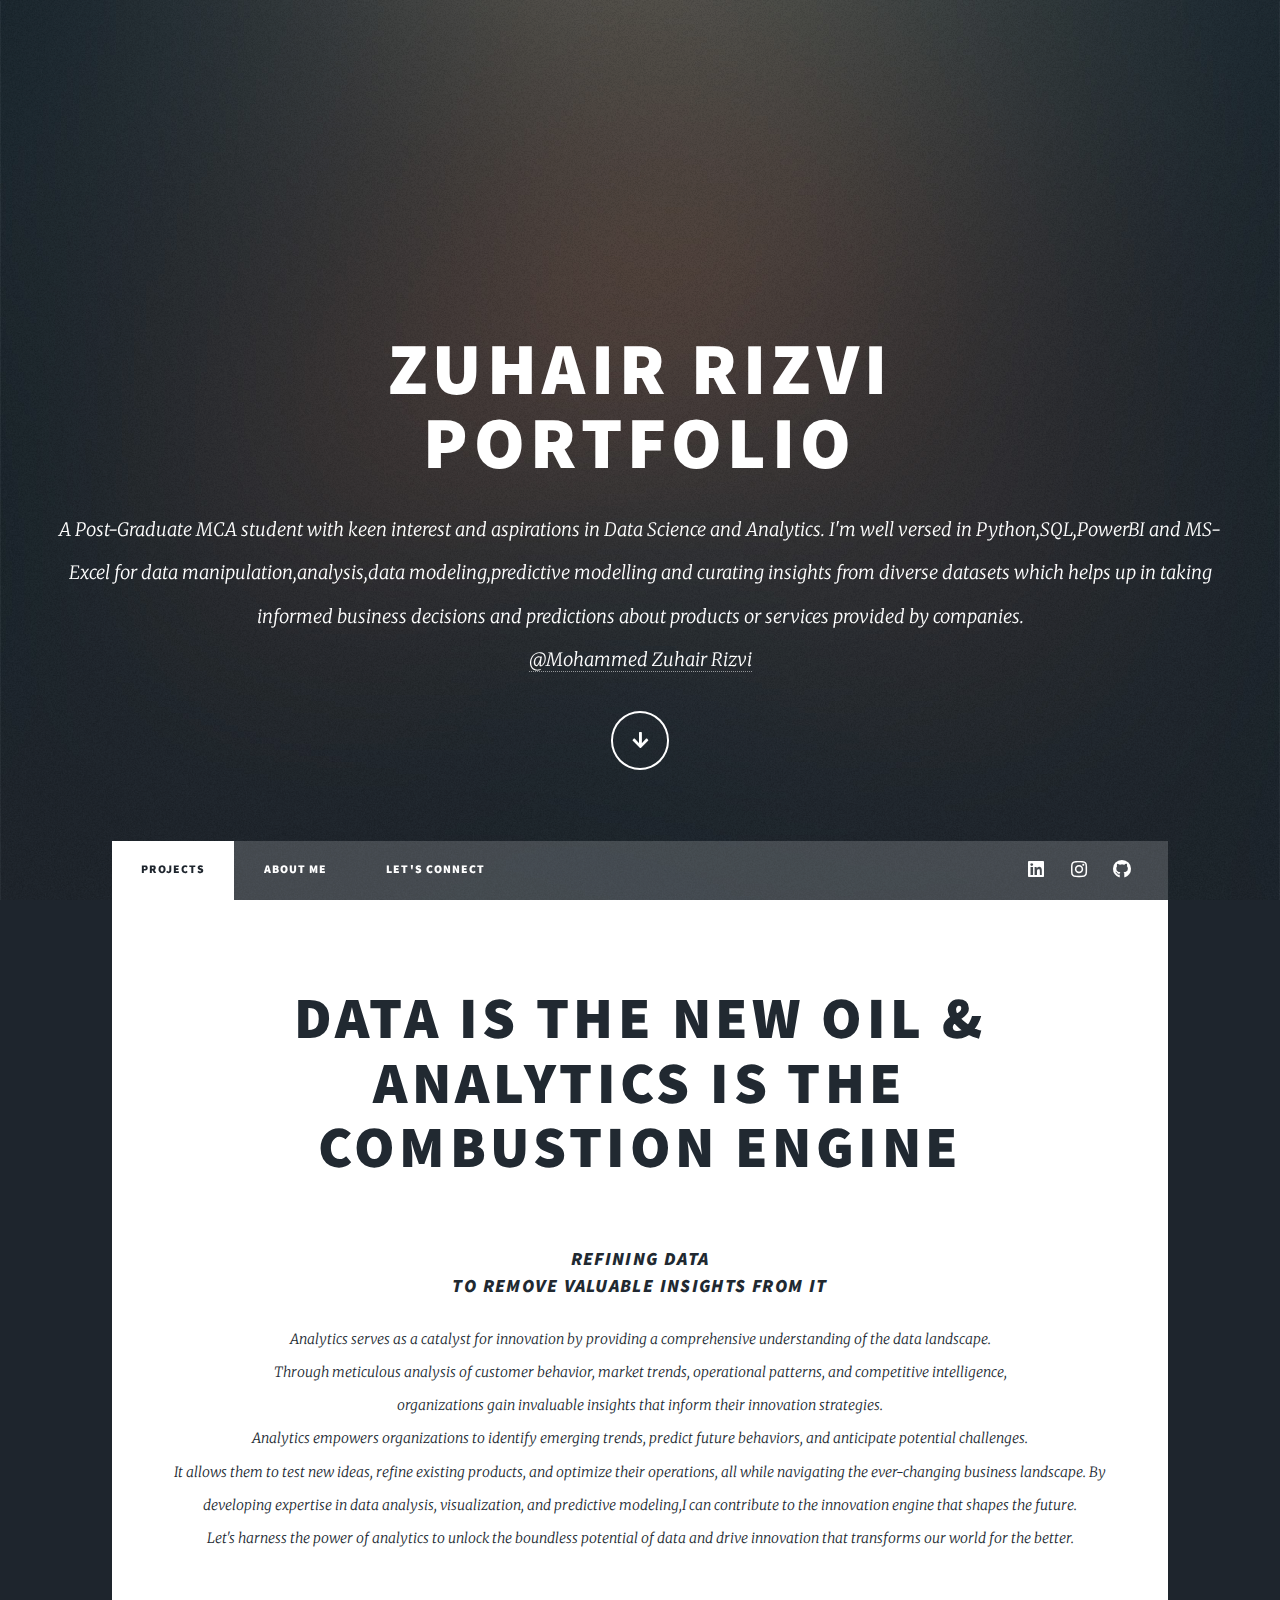
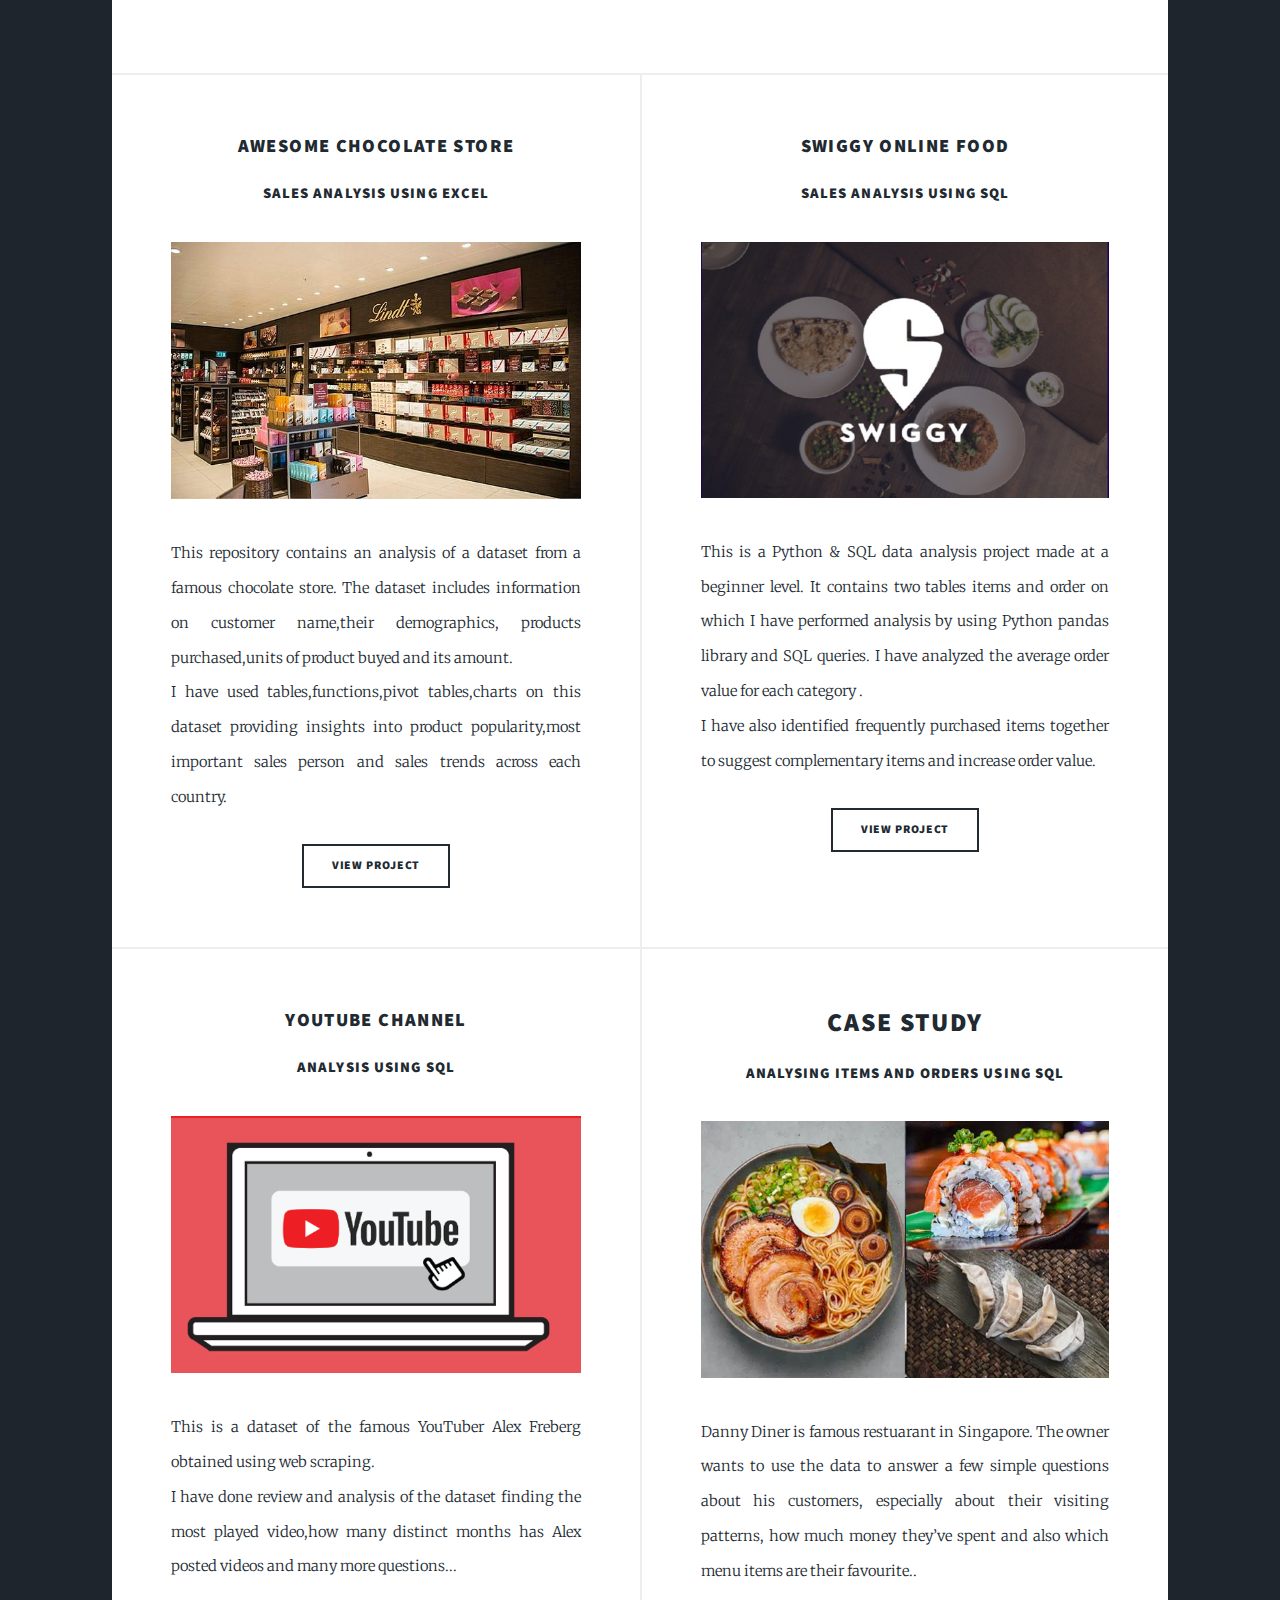
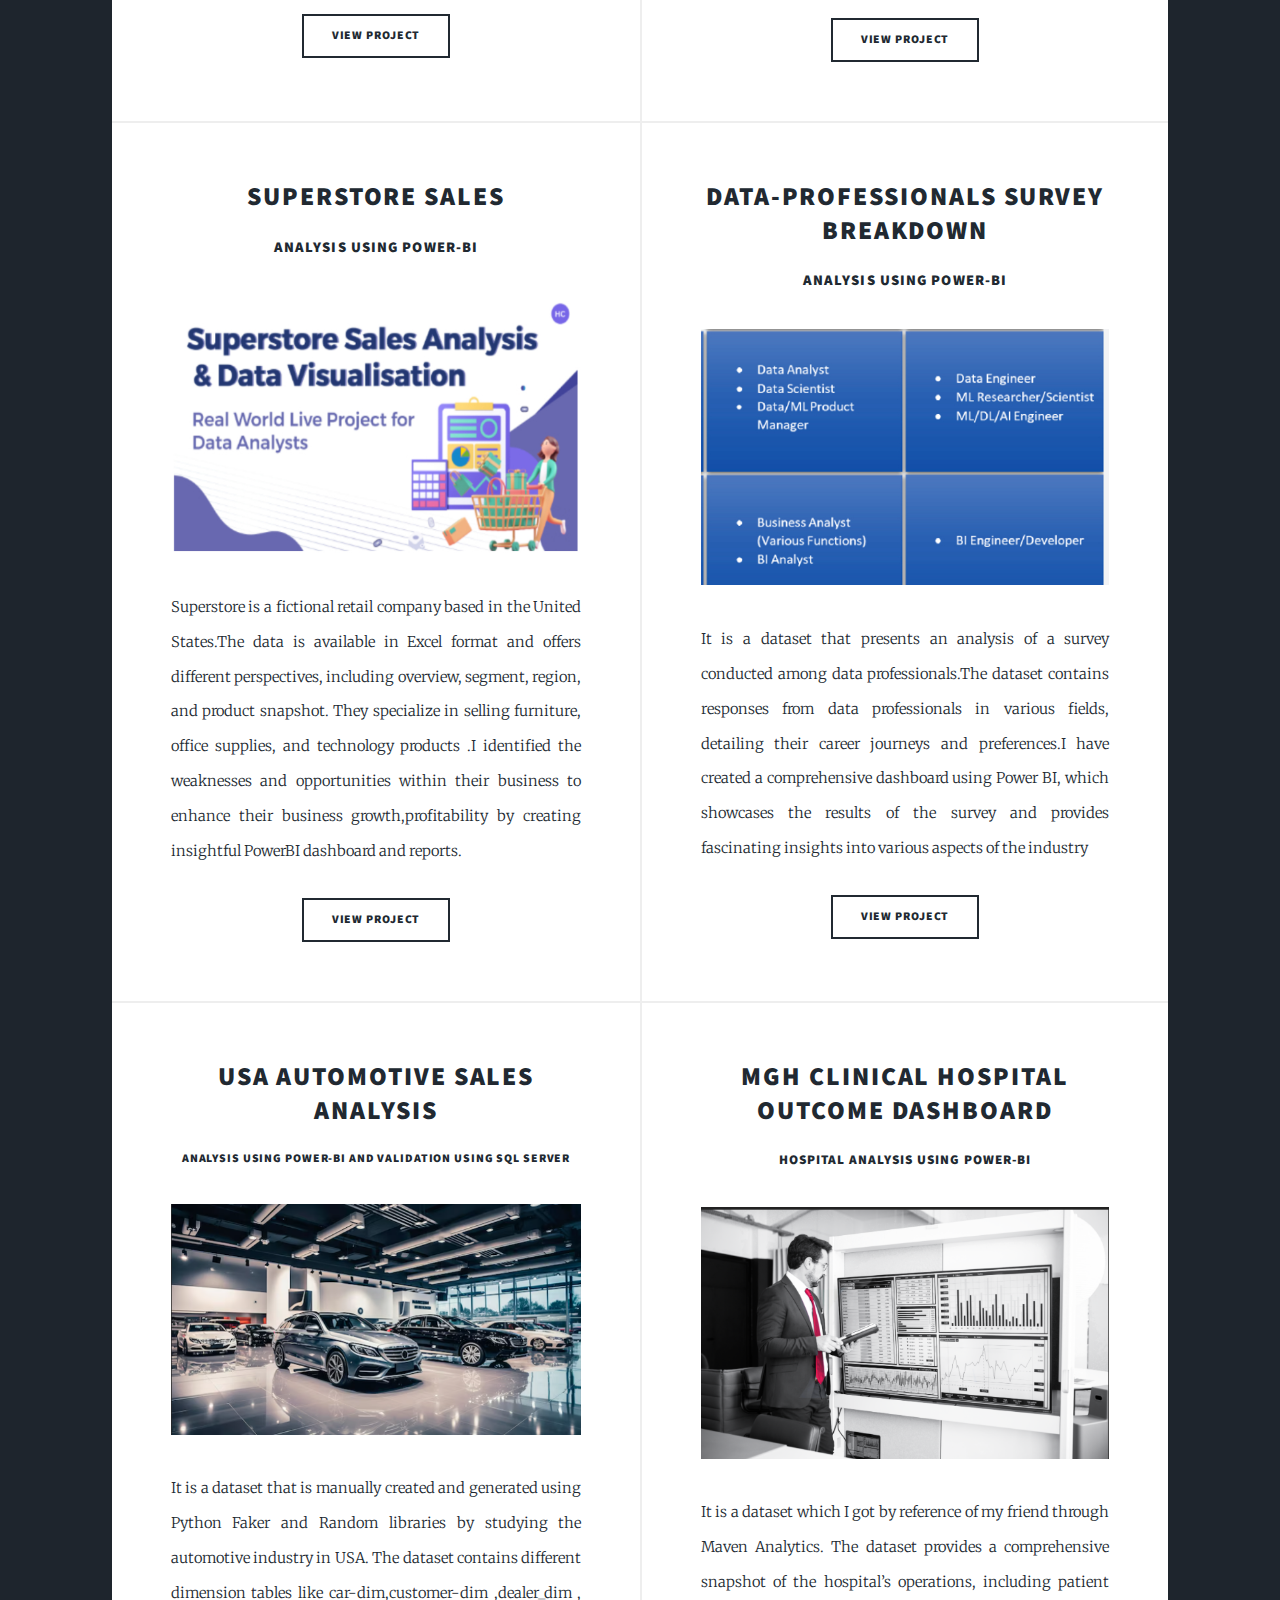
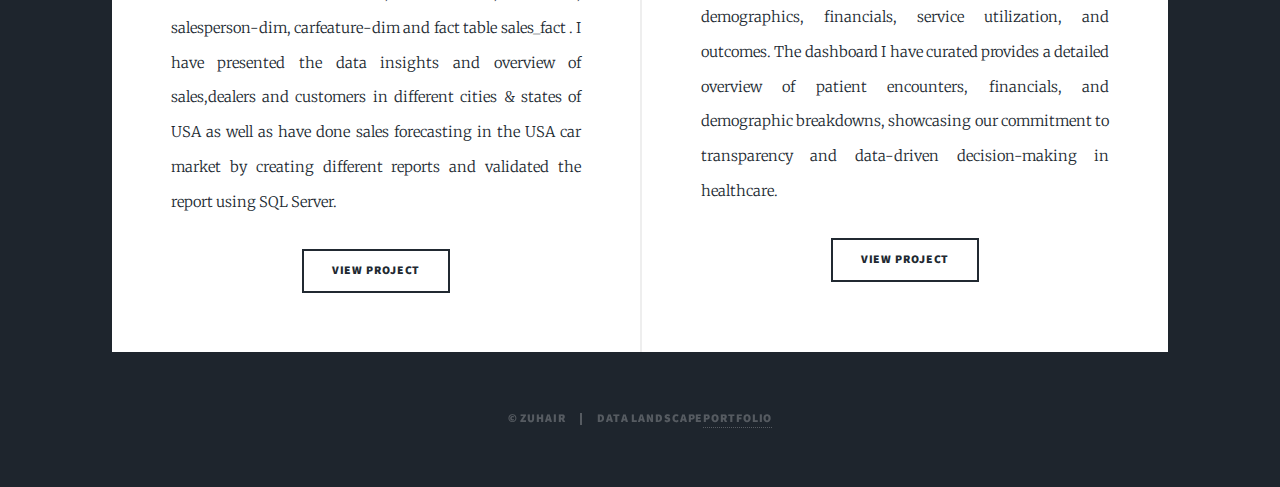
<file: index.html>
<!DOCTYPE HTML>
<!--
	Massively by HTML5 UP
	html5up.net | @ajlkn
	Free for personal and commercial use under the CCA 3.0 license (html5up.net/license)
-->
<html>
	<head>
		<title>Zuhair-Porfolio</title>
		<meta charset="utf-8" />
		<meta name="viewport" content="width=device-width, initial-scale=1, user-scalable=no" />
		<link rel="stylesheet" href="assets/css/main.css" />
		<noscript><link rel="stylesheet" href="assets/css/noscript.css" /></noscript>
	</head>
	<body class="is-preload">

		<!-- Wrapper -->
			<div id="wrapper" class="fade-in">

				<!-- Intro -->
					<div id="intro">
						<h1>Zuhair  Rizvi<br />
						Portfolio</h1>
						<p>A Post-Graduate MCA student with keen interest and aspirations in Data Science and Analytics. I'm well versed in Python,SQL,PowerBI and MS-Excel for data manipulation,analysis,data modeling,predictive modelling and curating insights from diverse datasets which helps up in taking informed business decisions and predictions about products or services provided by companies. <br><a href="https://www.linkedin.com/in/mohammed-zuhair-22825a1aa/">@Mohammed  Zuhair  Rizvi</a></p>
						<ul class="actions">
							<li><a href="#header" class="button icon solid solo fa-arrow-down scrolly">Continue</a></li>
						</ul>
					</div>

				<!-- Header -->
					<header id="header">
						<a href="index.html" class="logo">Portfolio</a>
					</header>

				<!-- Nav -->
					<nav id="nav">
						<ul class="links">
							<li class="active"><a href="index.html">Projects</a></li>
							<li><a href="about.html">About Me</a></li>
							<li><a href="contact.html">Let's Connect</a></li>
						</ul>
						<ul class="icons">
							<li><a href="https://www.linkedin.com/in/mohammed-zuhair-22825a1aa/" class="icon brands fa-linkedin"><span class="label">LinkedIn</span></a></li>
							<li><a href="https://www.instagram.com/mohdzohair19/" class="icon brands fa-instagram"><span class="label">Instagram</span></a></li>
							<li><a href="https://github.com/mzohair18" class="icon brands fa-github"><span class="label">GitHub</span></a></li>
						</ul>
					</nav>

				<!-- Main -->
					<div id="main">

						<!-- Featured Post -->
							<article class="post featured">
								<header class="major">
									<h2>Data is the New Oil &  Analytics is the combustion engine</h2>
									<br>
									<h3><i>Refining Data<br />
									to remove valuable insights from it</i></h3>
									<p style="font-size:14px">Analytics serves as a catalyst for innovation by providing a comprehensive understanding of the data landscape.<br> Through meticulous analysis of customer behavior, market trends, operational patterns, and competitive intelligence,<br> 
										organizations gain invaluable insights that inform their innovation strategies.<br>
										Analytics empowers organizations to identify emerging trends, predict future behaviors, and anticipate potential challenges.<br>
										 It allows them to test new ideas, refine existing products, and optimize their operations,
										 all while navigating the ever-changing business landscape.
										 By developing expertise in data analysis, visualization, and predictive modeling,I can contribute to the innovation engine that shapes the future.<br>  Let's harness the power of analytics
										 to unlock the boundless potential of data and drive innovation that transforms our world for the better.</p>
								</header>
								
							</article>

						<!-- Posts -->
							<section class="posts">
								<article>
									<header>
										
										<h3><a href="#">Awesome Chocolate store</a></h3>
											<h4>Sales analysis using Excel </h4>
									</header>
									<a href="https://github.com/mzohair18/chocolate_store_analysis_SQL" class="image fit"><img src="images/choc.jpg" alt="" /></a>
									<p>This repository contains an analysis of a dataset from a famous chocolate store. The dataset includes information on customer name,their demographics, products purchased,units of product buyed and its amount.<br> I have used tables,functions,pivot tables,charts on this dataset providing insights into product popularity,most important sales person and sales trends across each country.</p>
									<ul class="actions special">
										<li><a href="https://github.com/mzohair18/chocolate_store_analysis_SQL" class="button">VIew Project</a></li>
									</ul>
								</article>
								<article>
									<header>
										
										<h3><a href="#">Swiggy online food</a></h3>
										<h4>Sales Analysis using SQL</h4>
									</header>
									<a href="https://github.com/mzohair18/swiggy_sales_analysis_sql-python/blob/main/swiggy_sales.ipynb" class="image fit"><img src="images/swiggy.jpg" alt="" /></a>
									<p>This is a Python & SQL data analysis project made at a beginner level. It contains two tables items and order on which I have performed analysis by using Python pandas library and SQL queries. I have analyzed the average order value for each category .<br>I have also  identified frequently purchased items together to suggest complementary items and increase order value.</p>
									<ul class="actions special">
										<li><a href="https://github.com/mzohair18/swiggy_sales_analysis_sql-python" class="button">View Project</a></li>
									</ul>
								</article>
								<article>
									<header>
										
										<h3><a href="#">YouTube channel</a></h3>
										<h4>Analysis using SQL</h4>
									</header>
									<a href="https://github.com/mzohair18/youtube_channel_analysis" class="image fit"><img src="images/youtube.jpg" alt="" /></a>
									<p>This is a dataset of the famous YouTuber Alex Freberg obtained using web scraping.<br> I have done review and analysis of the dataset finding the most played video,how many distinct months has Alex posted videos and many more questions... </p>
									<ul class="actions special">
										<li><a href="https://github.com/mzohair18/youtube_channel_analysis/blob/main/ytube_channel_analysis.sql" class="button">View Project</a></li>
									</ul>
								</article>
								<article>
									<header>
										
										<h2><a href="#">Case study </a></h2>
										<h4>Analysing items and orders using SQL</h4>
									</header>
									<a href="https://github.com/mzohair18/danny-s_diner_casestudy/blob/main/answer_queries.sql" class="image fit"><img src="images/sushi_ramen.jpg" alt="" /></a>
									<p>Danny Diner is famous restuarant in Singapore. The owner wants to use the data to answer a few simple questions about his customers, especially about their visiting patterns, how much money they’ve spent and also which menu items are their favourite..</p>
									<ul class="actions special">
										<li><a href="https://github.com/mzohair18/danny-s_diner_casestudy" class="button">View Project</a></li>
									</ul>
								</article>
								<article>
									<header>
										
										<h2><a href="#">SuperStore Sales</a></h2>
										<h4>Analysis using Power-BI</h4>
									</header>
									<a href="https://github.com/mzohair18/superstore_sales_analysis_PowerBI" class="image fit"><img src="images/superstore.jpg" alt="" /></a>
									<p>Superstore is a fictional retail company based in the United States.The data is available in Excel format and offers different perspectives, including overview, segment, region, and product snapshot. They specialize in selling furniture, office supplies, and technology products .I identified the weaknesses and opportunities within their business to enhance their business growth,profitability by creating insightful PowerBI dashboard and reports.</p>
									<ul class="actions special">
										<li><a href="https://github.com/mzohair18/superstore_sales_analysis_PowerBI" class="button">View Project</a></li>
									</ul>
								</article>
								<article>
									<header>
										
										<h2><a href="#">Data-Professionals survey breakdown</a></h2>
										<h4>Analysis using Power-BI</h4>
									</header>
									<a href="https://github.com/mzohair18/data-aspirants_survey" class="image fit"><img src="images/aspirants.jpg" alt="" /></a>
									<p>It is a dataset that presents an analysis of a survey conducted among data professionals.The dataset contains responses from data professionals in various fields, detailing their career journeys and preferences.I have created a comprehensive dashboard using Power BI, which showcases the results of the survey and provides fascinating insights into various aspects of the industry</p>
									<ul class="actions special">
										<li><a href="https://github.com/mzohair18/data-aspirants_survey" class="button">View Project</a></li>
									</ul>
								</article>

								<article>
									<header>
										
										<h2><a href="#">USA Automotive sales analysis</a></h2>
										<h6>Analysis using Power-BI and validation using SQL Server</h6>
									</header>
									<a href="https://github.com/mzohair18/data-aspirants_survey" class="image fit"><img src="images/car_sales.png" alt="" /></a>
									<p>It is a dataset that is manually created and generated using Python Faker and Random libraries by studying the automotive industry in USA. The dataset contains different dimension tables like car-dim,customer-dim ,dealer_dim , salesperson-dim, carfeature-dim and fact table sales_fact . I have presented the data insights and overview of sales,dealers and customers in different cities & states of USA as well as have done sales forecasting in the USA car market by creating different reports and validated the report using SQL Server.</p>
									<ul class="actions special">
										<li><a href="https://app.powerbi.com/view?r=eyJrIjoiZjdjOGNkZDQtNWQxMS00YTcwLTgwZmEtOTM4NzhjYzNiODgwIiwidCI6IjBlMDM4ZDY2LTFmZTEtNGRhMS1iNjdiLTEyYTViNDJjNGJhOCJ9" class="button">View Project</a></li>
									</ul>
								</article>

								<article>
									<header>
										
										<h2><a href="#">MGH Clinical Hospital Outcome Dashboard</a></h2>
										<h5>Hospital Analysis using Power-BI</h5>
									</header>
									<a href="https://github.com/mzohair18/data-aspirants_survey" class="image fit"><img src="images/heathcare.PNG" alt="" /></a>
									<p>It is a dataset which I got by reference of my friend through Maven Analytics. The dataset provides a comprehensive snapshot of the hospital’s operations, including patient demographics, financials, service utilization, and outcomes. The dashboard I have curated provides a detailed overview of patient encounters, financials, and demographic breakdowns, showcasing our commitment to transparency and data-driven decision-making in healthcare.</p>
									<ul class="actions special">
										<li><a href="https://app.powerbi.com/view?r=eyJrIjoiNWIwNjM5MGItZDFlMi00YTYyLTk4YjktODhmNTUzYjVlOTY3IiwidCI6IjBlMDM4ZDY2LTFmZTEtNGRhMS1iNjdiLTEyYTViNDJjNGJhOCJ9" class="button">View Project</a></li>
									</ul>
								</article>
							</section>
					</div>

				

				<!-- Copyright -->
				<div id="copyright">
					<ul><li>&copy; Zuhair </li><li>Data Landscape<a href="index.html">Portfolio</a></li></ul>
				</div>

			</div>

		<!-- Scripts -->
			<script src="assets/js/jquery.min.js"></script>
			<script src="assets/js/jquery.scrollex.min.js"></script>
			<script src="assets/js/jquery.scrolly.min.js"></script>
			<script src="assets/js/browser.min.js"></script>
			<script src="assets/js/breakpoints.min.js"></script>
			<script src="assets/js/util.js"></script>
			<script src="assets/js/main.js"></script>

	</body>
</html>
</file>
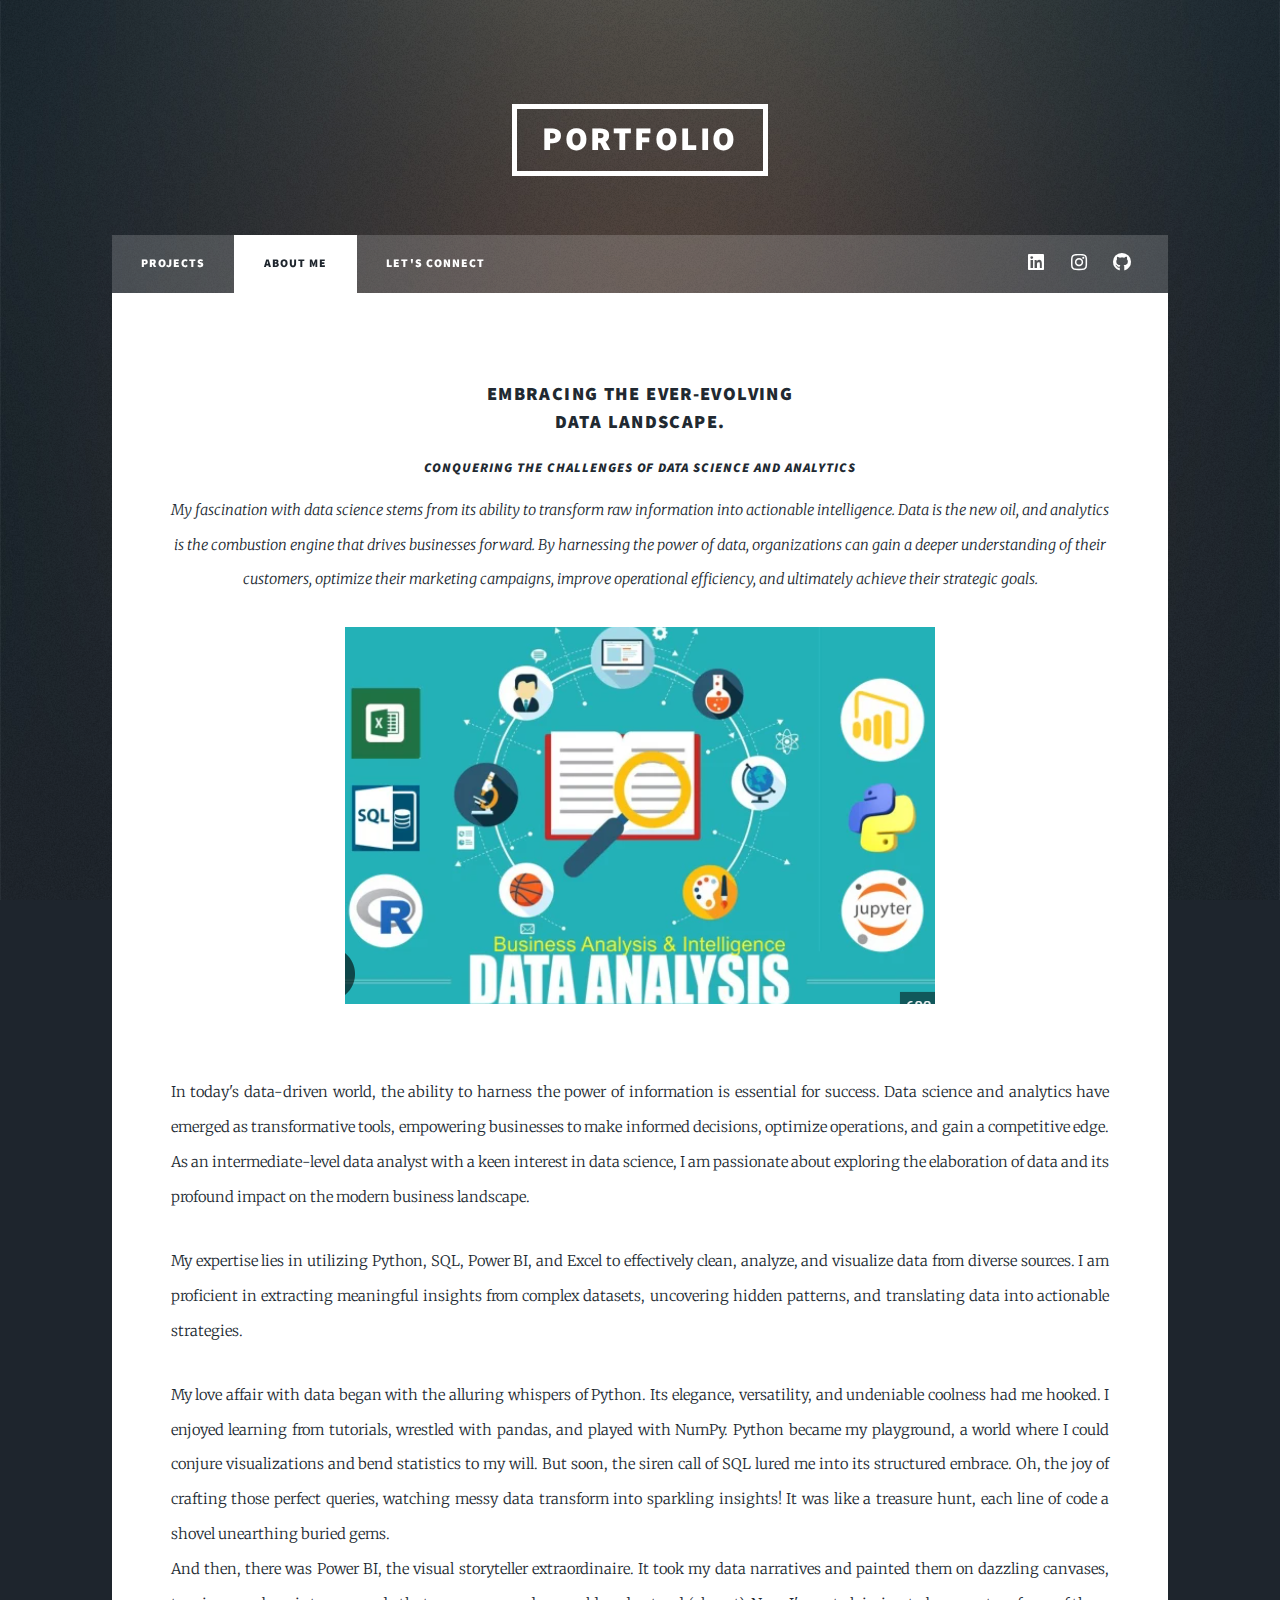
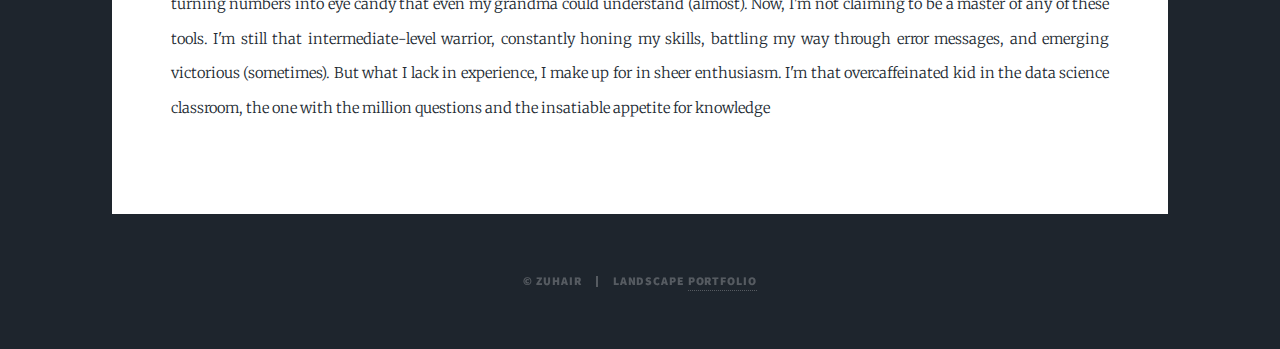
<file: about.html>
<!DOCTYPE HTML>
<!--
	Massively by HTML5 UP
	html5up.net | @ajlkn
	Free for personal and commercial use under the CCA 3.0 license (html5up.net/license)
-->
<html>
	<head>
		<title>Portfolio Website</title>
		<meta charset="utf-8" />
		<meta name="viewport" content="width=device-width, initial-scale=1, user-scalable=no" />
		<link rel="stylesheet" href="assets/css/main.css" />
		<noscript><link rel="stylesheet" href="assets/css/noscript.css" /></noscript>
	</head>
	<body class="is-preload">

		<!-- Wrapper -->
			<div id="wrapper">

				<!-- Header -->
					<header id="header">
						<a href="index.html" class="logo">Portfolio</a>
					</header>

				<!-- Nav -->
					<nav id="nav">
						<ul class="links">
							<li><a href="index.html">Projects</a></li>
							<li class="active"><a href="about.html">About Me</a></li>
							<li><a href="contact.html">Let's Connect</a></li>
						</ul>
						<ul class="icons">
							
							<li><a href="#" class="icon brands fa-linkedin"><span class="label">LinkedIn/span></a></li>
							<li><a href="#" class="icon brands fa-instagram"><span class="label">Instagram</span></a></li>
							<li><a href="#" class="icon brands fa-github"><span class="label">GitHub</span></a></li>
						</ul>
					</nav>

				<!-- Main -->
					<div id="main">

						<!-- Post -->
							<section class="post">
								<header class="major">
									<h3>Embracing the ever-evolving <br />
										data landscape.</h3>
										<h5><i>Conquering the challenges of data science and analytics</i></h5>
									<p>My fascination with data science stems from its ability to transform raw information into actionable intelligence. Data is the new oil, and analytics is the combustion engine that drives businesses forward. By harnessing the power of data, organizations can gain a deeper understanding of their customers, optimize their marketing campaigns, improve operational efficiency, and ultimately achieve their strategic goals.</p>
									<img class="img-class" 
									src="images/data_analysis.PNG" alt="" />
								</header>
								<p>In today's data-driven world, the ability to harness the power of information is essential for success. Data science and analytics have emerged as transformative tools, empowering businesses to make informed decisions, optimize operations, and gain a competitive edge. As an intermediate-level data analyst with a keen interest in data science, I am passionate about exploring the elaboration of data and its profound impact on the modern business landscape.
								</p>
								<p>My expertise lies in utilizing Python, SQL, Power BI, and Excel to effectively clean, analyze, and visualize data from diverse sources. I am proficient in extracting meaningful insights from complex datasets, uncovering hidden patterns, and translating data into actionable strategies.
								</p>
								<p>My love affair with data began with the alluring whispers of Python. Its elegance, versatility, and undeniable coolness had me hooked. I enjoyed learning from tutorials, wrestled with pandas, and played with NumPy. Python became my playground, a world where I could conjure visualizations and bend statistics to my will. But soon, the siren call of SQL lured me into its structured embrace. Oh, the joy of crafting those perfect queries, watching messy data transform into sparkling insights! It was like a treasure hunt, each line of code a shovel unearthing buried gems.
									<br>And then, there was Power BI, the visual storyteller extraordinaire. It took my data narratives and painted them on dazzling canvases, turning numbers into eye candy that even my grandma could understand (almost).
									Now, I'm not claiming to be a master of any of these tools. I'm still that intermediate-level warrior, constantly honing my skills, battling my way through error messages, and emerging victorious (sometimes). But what I lack in experience, I make up for in sheer enthusiasm. I'm that overcaffeinated kid in the data science classroom, the one with the million questions and the insatiable appetite for knowledge

								</p>
								
							</section>

					</div>

				

				<!-- Copyright -->
					<div id="copyright">
						<ul><li>&copy; Zuhair </li><li>Landscape <a href="index.html">Portfolio</a></li></ul>
					</div>

			</div>

		<!-- Scripts -->
			<script src="assets/js/jquery.min.js"></script>
			<script src="assets/js/jquery.scrollex.min.js"></script>
			<script src="assets/js/jquery.scrolly.min.js"></script>
			<script src="assets/js/browser.min.js"></script>
			<script src="assets/js/breakpoints.min.js"></script>
			<script src="assets/js/util.js"></script>
			<script src="assets/js/main.js"></script>

	</body>
</html>
</file>
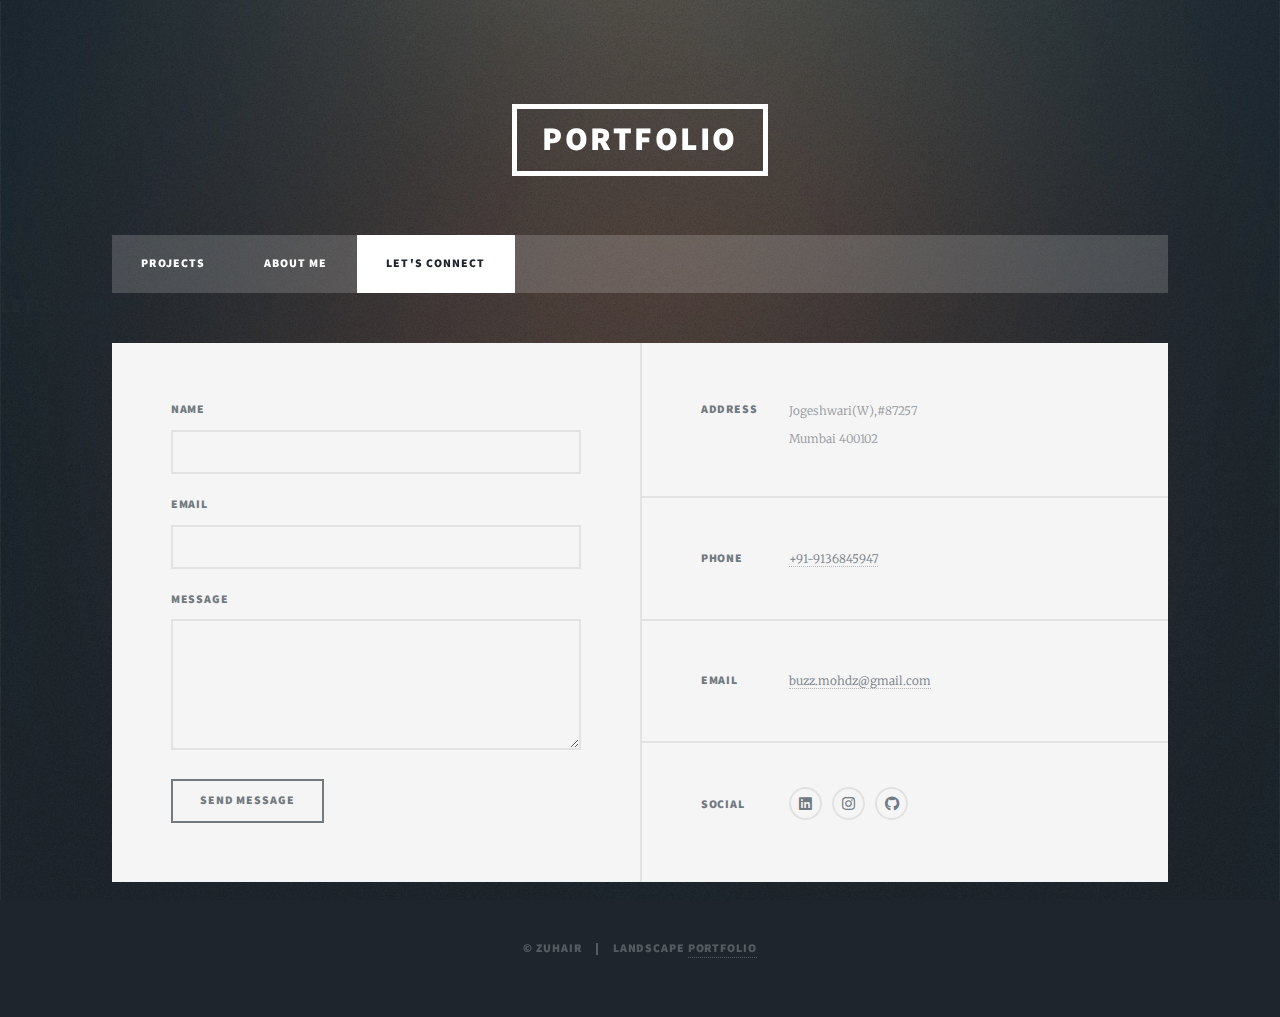
<file: contact.html>
<!DOCTYPE HTML>
<!--
	Massively by HTML5 UP
	html5up.net | @ajlkn
	Free for personal and commercial use under the CCA 3.0 license (html5up.net/license)
-->
<html>
	<head>
		<title>Elements Reference - Massively by HTML5 UP</title>
		<meta charset="utf-8" />
		<meta name="viewport" content="width=device-width, initial-scale=1, user-scalable=no" />
		<link rel="stylesheet" href="assets/css/main.css" />
		<noscript><link rel="stylesheet" href="assets/css/noscript.css" /></noscript>
	</head>
	<body class="is-preload">

		<!-- Wrapper -->
			<div id="wrapper">

				<!-- Header -->
					<header id="header">
						<a href="index.html" class="logo">Portfolio</a>
					</header>

				<!-- Nav -->
					<nav id="nav">
						<ul class="links">
							<li><a href="index.html">Projects</a></li>
							<li><a href="about.html">About Me</a></li>
							<li class="active"><a href="contact.html">Let's Connect</a></li>
						</ul>		
					</nav>

				<!-- Main -->
					

						<!-- Footer -->
						<h3>Let's Connect</h3>
							<footer id="footer">
								
								<section>
									<form method="post" action="#">
										<div class="fields">
											<div class="field">
												<label for="name">Name</label>
												<input type="text" name="name" id="name" />
											</div>
											<div class="field">
												<label for="email">Email</label>
												<input type="text" name="email" id="email" />
											</div>
											<div class="field">
												<label for="message">Message</label>
												<textarea name="message" id="message" rows="3"></textarea>
											</div>
										</div>
										<ul class="actions">
											<li><input type="submit" value="Send Message" /></li>
										</ul>
									</form>
								</section>
								<section class="split contact">
									<section class="alt">
										<h3>Address</h3>
										<p>Jogeshwari(W),#87257<br />
										Mumbai 400102</p>
									</section>
									<section>
										<h3>Phone</h3>
										<p><a href="#">+91-9136845947</a></p>
									</section>
									<section>
										<h3>Email</h3>
										<p><a href="#">buzz.mohdz@gmail.com</a></p>
									</section>
									<section>
										<h3>Social</h3>
										<ul class="icons alt">
											
											<li><a href="https://www.linkedin.com/in/mohammed-zuhair-22825a1aa/" class="icon brands alt fa-linkedin"><span class="label">linkedIn</span></a></li>
											<li><a href="https://www.instagram.com/mohdzohair19/" class="icon brands alt fa-instagram"><span class="label">Instagram</span></a></li>
											<li><a href="https://github.com/mzohair18" class="icon brands alt fa-github"><span class="label">GitHub</span></a></li>
										</ul>
									</section>
								</section>
							</footer>

				<!-- Copyright -->
				<div id="copyright">
					<ul><li>&copy; Zuhair </li><li>Landscape <a href="index.html">Portfolio</a></li></ul>
				</div>

			</div>

		<!-- Scripts -->
			<script src="assets/js/jquery.min.js"></script>
			<script src="assets/js/jquery.scrollex.min.js"></script>
			<script src="assets/js/jquery.scrolly.min.js"></script>
			<script src="assets/js/browser.min.js"></script>
			<script src="assets/js/breakpoints.min.js"></script>
			<script src="assets/js/util.js"></script>
			<script src="assets/js/main.js"></script>

	</body>
</html>
</file>
<file: assets/css/main.css>
@import url(fontawesome-all.min.css);
@import url("https://fonts.googleapis.com/css?family=Merriweather:300,700,300italic,700italic|Source+Sans+Pro:900");

/*
	Massively by HTML5 UP
	html5up.net | @ajlkn
	Free for personal and commercial use under the CCA 3.0 license (html5up.net/license)
*/

html, body, div, span, applet, object,
iframe, h1, h2, h3, h4, h5, h6, p, blockquote,
pre, a, abbr, acronym, address, big, cite,
code, del, dfn, em, img, ins, kbd, q, s, samp,
small, strike, strong, sub, sup, tt, var, b,
u, i, center, dl, dt, dd, ol, ul, li, fieldset,
form, label, legend, table, caption, tbody,
tfoot, thead, tr, th, td, article, aside,
canvas, details, embed, figure, figcaption,
footer, header, hgroup, menu, nav, output, ruby,
section, summary, time, mark, audio, video {
	margin: 0;
	padding: 0;
	border: 0;
	font-size: 100%;
	font: inherit;
	vertical-align: baseline;}

article, aside, details, figcaption, figure,
footer, header, hgroup, menu, nav, section {
	display: block;}

body {
	line-height: 1;
}

ol, ul {
	list-style: none;
}

blockquote, q {
	quotes: none;
}

	blockquote:before, blockquote:after, q:before, q:after {
		content: '';
		content: none;
	}

table {
	border-collapse: collapse;
	border-spacing: 0;
}

body {
	-webkit-text-size-adjust: none;
}

mark {
	background-color: transparent;
	color: inherit;
}


input::-moz-focus-inner {
	border: 0;
	padding: 0;
}

input, select, textarea {
	-moz-appearance: none;
	-webkit-appearance: none;
	-ms-appearance: none;
	appearance: none;
}
.img-class{
	object-fit: scale-down;
	height: auto; 
	max-width: 100%;

}

/* Basic */

	@-ms-viewport {
		width: device-width;
	}

	body {
		-ms-overflow-style: scrollbar;
	}

	@media screen and (max-width: 480px) {

		html, body {
			min-width: 320px;
		}

	}

	html {
		box-sizing: border-box;
	}

	*, *:before, *:after {
		box-sizing: inherit;
	}

	body {
		background-color: #1e252d;
	}

		body.is-preload *, body.is-preload *:before, body.is-preload *:after {
			-moz-animation: none !important;
			-webkit-animation: none !important;
			-ms-animation: none !important;
			animation: none !important;
			-moz-transition: none !important;
			-webkit-transition: none !important;
			-ms-transition: none !important;
			transition: none !important;
		}

/* Type */

	html {
		font-size: 16pt;
	}

		@media screen and (max-width: 1680px) {

			html {
				font-size: 12pt;
			}

		}

		@media screen and (max-width: 1280px) {

			html {
				font-size: 11pt;
			}

		}

		@media screen and (max-width: 360px) {

			html {
				font-size: 10pt;
			}

		}

	body {
		color: #212931;
	}

	body, input, select, textarea {
		font-family: "Merriweather", Georgia, serif;
		font-weight: 300;
		font-size: 1rem;
		line-height: 2.375;
	}

	a {
		-moz-transition: color 0.2s ease-in-out, background-color 0.2s ease-in-out, border-color 0.2s ease-in-out, box-shadow 0.2s ease-in-out;
		-webkit-transition: color 0.2s ease-in-out, background-color 0.2s ease-in-out, border-color 0.2s ease-in-out, box-shadow 0.2s ease-in-out;
		-ms-transition: color 0.2s ease-in-out, background-color 0.2s ease-in-out, border-color 0.2s ease-in-out, box-shadow 0.2s ease-in-out;
		transition: color 0.2s ease-in-out, background-color 0.2s ease-in-out, border-color 0.2s ease-in-out, box-shadow 0.2s ease-in-out;
		border-bottom: dotted 1px;
		text-decoration: none;
	}

		a:hover {
			border-bottom-color: transparent;
		}

	strong, b {
		font-weight: 600;
	}

	em, i {
		font-style: italic;
	}

	p {
		text-align: justify;
		margin: 0 0 2rem 0;
	}

	h1, h2, h3, h4, h5, h6 {
		font-family: "Source Sans Pro", Helvetica, sans-serif;
		font-weight: 900;
		line-height: 1.5;
		letter-spacing: 0.075em;
		text-transform: uppercase;
		margin: 0 0 1rem 0;
	}

		h1 a, h2 a, h3 a, h4 a, h5 a, h6 a {
			border-bottom: 0;
			color: inherit;
			text-decoration: none;
		}

	h1 {
		font-size: 4rem;
		line-height: 1.1;
		margin: 0 0 2rem 0;
	}

	h2 {
		font-size: 1.75rem;
		line-height: 1.3;
		margin: 0 0 1.5rem 0;
	}

	h3 {
		font-size: 1.25rem;
		margin: 0 0 1.5rem 0;
	}

	h4 {
		font-size: 1rem;
	}

	h5 {
		font-size: 0.9rem;
	}

	h6 {
		font-size: 0.8rem;
	}

	sub {
		font-size: 0.8rem;
		position: relative;
		top: 0.5rem;
	}

	sup {
		font-size: 0.8rem;
		position: relative;
		top: -0.5rem;
	}

	blockquote {
		border-left: solid 4px;
		font-style: italic;
		margin: 0 0 2rem 0;
		padding: 0.5rem 0 0.5rem 2rem;
	}

	code {
		border: solid 2px;
		font-family: "Courier New", monospace;
		font-size: 0.9rem;
		margin: 0 0.25rem;
		padding: 0.25rem 0.65rem;
	}

	pre {
		-webkit-overflow-scrolling: touch;
		font-family: "Courier New", monospace;
		font-size: 0.9rem;
		margin: 0 0 2rem 0;
	}

		pre code {
			display: block;
			line-height: 1.75;
			padding: 1rem 1.5rem;
			overflow-x: auto;
		}

	hr {
		border: 0;
		border-bottom: solid 2px;
		margin: 3rem 0;
	}

		hr.major {
			margin: 5rem 0;
		}

	.align-left {
		text-align: left;
	}

	.align-center {
		text-align: center;
	}

	.align-right {
		text-align: right;
	}
	.section-header1 {
		text-align: center;
		margin: 0 auto;
		padding: 0 40px;
		font: 300 60px 'Oswald', sans-serif;
		color: #fff;
		text-transform: uppercase;
		letter-spacing: 6px;
	  }

	input, select, textarea {
		color: #212931;
	}

	a {
		color: #212931;
		border-bottom-color: rgba(33, 41, 49, 0.5);
	}

		a:hover {
			border-bottom-color: transparent;
			color: #18bfef !important;
		}

	strong, b {
		color: #212931;
	}

	h1, h2, h3, h4, h5, h6 {
		color: #212931;
	}

	blockquote {
		border-left-color: #eeeeee;
	}

	code {
		background: rgba(220, 220, 220, 0.25);
		border-color: #eeeeee;
	}

	hr {
		border-bottom-color: #eeeeee;
	}

/* Row */

	.row {
		display: flex;
		flex-wrap: wrap;
		box-sizing: border-box;
		align-items: stretch;
	}

		.row > * {
			box-sizing: border-box;
		}

		.row.gtr-uniform > * > :last-child {
			margin-bottom: 0;
		}

		.row.aln-left {
			justify-content: flex-start;
		}

		.row.aln-center {
			justify-content: center;
		}

		.row.aln-right {
			justify-content: flex-end;
		}

		.row.aln-top {
			align-items: flex-start;
		}

		.row.aln-middle {
			align-items: center;
		}

		.row.aln-bottom {
			align-items: flex-end;
		}

		.row > .imp {
			order: -1;
		}

		.row > .col-1 {
			width: 8.33333%;
		}

		.row > .off-1 {
			margin-left: 8.33333%;
		}

		.row > .col-2 {
			width: 16.66667%;
		}

		.row > .off-2 {
			margin-left: 16.66667%;
		}

		.row > .col-3 {
			width: 25%;
		}

		.row > .off-3 {
			margin-left: 25%;
		}

		.row > .col-4 {
			width: 33.33333%;
		}

		.row > .off-4 {
			margin-left: 33.33333%;
		}

		.row > .col-5 {
			width: 41.66667%;
		}

		.row > .off-5 {
			margin-left: 41.66667%;
		}

		.row > .col-6 {
			width: 50%;
		}

		.row > .off-6 {
			margin-left: 50%;
		}

		.row > .col-7 {
			width: 58.33333%;
		}

		.row > .off-7 {
			margin-left: 58.33333%;
		}

		.row > .col-8 {
			width: 66.66667%;
		}

		.row > .off-8 {
			margin-left: 66.66667%;
		}

		.row > .col-9 {
			width: 75%;
		}

		.row > .off-9 {
			margin-left: 75%;
		}

		.row > .col-10 {
			width: 83.33333%;
		}

		.row > .off-10 {
			margin-left: 83.33333%;
		}

		.row > .col-11 {
			width: 91.66667%;
		}

		.row > .off-11 {
			margin-left: 91.66667%;
		}

		.row > .col-12 {
			width: 100%;
		}

		.row > .off-12 {
			margin-left: 100%;
		}

		.row.gtr-0 {
			margin-top: 0;
			margin-left: 0rem;
		}

			.row.gtr-0 > * {
				padding: 0 0 0 0rem;
			}

			.row.gtr-0.gtr-uniform {
				margin-top: 0rem;
			}

				.row.gtr-0.gtr-uniform > * {
					padding-top: 0rem;
				}

		.row.gtr-25 {
			margin-top: 0;
			margin-left: -0.375rem;
		}

			.row.gtr-25 > * {
				padding: 0 0 0 0.375rem;
			}

			.row.gtr-25.gtr-uniform {
				margin-top: -0.375rem;
			}

				.row.gtr-25.gtr-uniform > * {
					padding-top: 0.375rem;
				}

		.row.gtr-50 {
			margin-top: 0;
			margin-left: -0.75rem;
		}

			.row.gtr-50 > * {
				padding: 0 0 0 0.75rem;
			}

			.row.gtr-50.gtr-uniform {
				margin-top: -0.75rem;
			}

				.row.gtr-50.gtr-uniform > * {
					padding-top: 0.75rem;
				}

		.row {
			margin-top: 0;
			margin-left: -1.5rem;
		}

			.row > * {
				padding: 0 0 0 1.5rem;
			}

			.row.gtr-uniform {
				margin-top: -1.5rem;
			}

				.row.gtr-uniform > * {
					padding-top: 1.5rem;
				}

		.row.gtr-150 {
			margin-top: 0;
			margin-left: -2.25rem;
		}

			.row.gtr-150 > * {
				padding: 0 0 0 2.25rem;
			}

			.row.gtr-150.gtr-uniform {
				margin-top: -2.25rem;
			}

				.row.gtr-150.gtr-uniform > * {
					padding-top: 2.25rem;
				}

		.row.gtr-200 {
			margin-top: 0;
			margin-left: -3rem;
		}

			.row.gtr-200 > * {
				padding: 0 0 0 3rem;
			}

			.row.gtr-200.gtr-uniform {
				margin-top: -3rem;
			}

				.row.gtr-200.gtr-uniform > * {
					padding-top: 3rem;
				}

		@media screen and (max-width: 1680px) {

			.row {
				display: flex;
				flex-wrap: wrap;
				box-sizing: border-box;
				align-items: stretch;
			}

				.row > * {
					box-sizing: border-box;
				}

				.row.gtr-uniform > * > :last-child {
					margin-bottom: 0;
				}

				.row.aln-left {
					justify-content: flex-start;
				}

				.row.aln-center {
					justify-content: center;
				}

				.row.aln-right {
					justify-content: flex-end;
				}

				.row.aln-top {
					align-items: flex-start;
				}

				.row.aln-middle {
					align-items: center;
				}

				.row.aln-bottom {
					align-items: flex-end;
				}

				.row > .imp-xlarge {
					order: -1;
				}

				.row > .col-1-xlarge {
					width: 8.33333%;
				}

				.row > .off-1-xlarge {
					margin-left: 8.33333%;
				}

				.row > .col-2-xlarge {
					width: 16.66667%;
				}

				.row > .off-2-xlarge {
					margin-left: 16.66667%;
				}

				.row > .col-3-xlarge {
					width: 25%;
				}

				.row > .off-3-xlarge {
					margin-left: 25%;
				}

				.row > .col-4-xlarge {
					width: 33.33333%;
				}

				.row > .off-4-xlarge {
					margin-left: 33.33333%;
				}

				.row > .col-5-xlarge {
					width: 41.66667%;
				}

				.row > .off-5-xlarge {
					margin-left: 41.66667%;
				}

				.row > .col-6-xlarge {
					width: 50%;
				}

				.row > .off-6-xlarge {
					margin-left: 50%;
				}

				.row > .col-7-xlarge {
					width: 58.33333%;
				}

				.row > .off-7-xlarge {
					margin-left: 58.33333%;
				}

				.row > .col-8-xlarge {
					width: 66.66667%;
				}

				.row > .off-8-xlarge {
					margin-left: 66.66667%;
				}

				.row > .col-9-xlarge {
					width: 75%;
				}

				.row > .off-9-xlarge {
					margin-left: 75%;
				}

				.row > .col-10-xlarge {
					width: 83.33333%;
				}

				.row > .off-10-xlarge {
					margin-left: 83.33333%;
				}

				.row > .col-11-xlarge {
					width: 91.66667%;
				}

				.row > .off-11-xlarge {
					margin-left: 91.66667%;
				}

				.row > .col-12-xlarge {
					width: 100%;
				}

				.row > .off-12-xlarge {
					margin-left: 100%;
				}

				.row.gtr-0 {
					margin-top: 0;
					margin-left: 0rem;
				}

					.row.gtr-0 > * {
						padding: 0 0 0 0rem;
					}

					.row.gtr-0.gtr-uniform {
						margin-top: 0rem;
					}

						.row.gtr-0.gtr-uniform > * {
							padding-top: 0rem;
						}

				.row.gtr-25 {
					margin-top: 0;
					margin-left: -0.375rem;
				}

					.row.gtr-25 > * {
						padding: 0 0 0 0.375rem;
					}

					.row.gtr-25.gtr-uniform {
						margin-top: -0.375rem;
					}

						.row.gtr-25.gtr-uniform > * {
							padding-top: 0.375rem;
						}

				.row.gtr-50 {
					margin-top: 0;
					margin-left: -0.75rem;
				}

					.row.gtr-50 > * {
						padding: 0 0 0 0.75rem;
					}

					.row.gtr-50.gtr-uniform {
						margin-top: -0.75rem;
					}

						.row.gtr-50.gtr-uniform > * {
							padding-top: 0.75rem;
						}

				.row {
					margin-top: 0;
					margin-left: -1.5rem;
				}

					.row > * {
						padding: 0 0 0 1.5rem;
					}

					.row.gtr-uniform {
						margin-top: -1.5rem;
					}

						.row.gtr-uniform > * {
							padding-top: 1.5rem;
						}

				.row.gtr-150 {
					margin-top: 0;
					margin-left: -2.25rem;
				}

					.row.gtr-150 > * {
						padding: 0 0 0 2.25rem;
					}

					.row.gtr-150.gtr-uniform {
						margin-top: -2.25rem;
					}

						.row.gtr-150.gtr-uniform > * {
							padding-top: 2.25rem;
						}

				.row.gtr-200 {
					margin-top: 0;
					margin-left: -3rem;
				}

					.row.gtr-200 > * {
						padding: 0 0 0 3rem;
					}

					.row.gtr-200.gtr-uniform {
						margin-top: -3rem;
					}

						.row.gtr-200.gtr-uniform > * {
							padding-top: 3rem;
						}

		}

		@media screen and (max-width: 1280px) {

			.row {
				display: flex;
				flex-wrap: wrap;
				box-sizing: border-box;
				align-items: stretch;
			}

				.row > * {
					box-sizing: border-box;
				}

				.row.gtr-uniform > * > :last-child {
					margin-bottom: 0;
				}

				.row.aln-left {
					justify-content: flex-start;
				}

				.row.aln-center {
					justify-content: center;
				}

				.row.aln-right {
					justify-content: flex-end;
				}

				.row.aln-top {
					align-items: flex-start;
				}

				.row.aln-middle {
					align-items: center;
				}

				.row.aln-bottom {
					align-items: flex-end;
				}

				.row > .imp-large {
					order: -1;
				}

				.row > .col-1-large {
					width: 8.33333%;
				}

				.row > .off-1-large {
					margin-left: 8.33333%;
				}

				.row > .col-2-large {
					width: 16.66667%;
				}

				.row > .off-2-large {
					margin-left: 16.66667%;
				}

				.row > .col-3-large {
					width: 25%;
				}

				.row > .off-3-large {
					margin-left: 25%;
				}

				.row > .col-4-large {
					width: 33.33333%;
				}

				.row > .off-4-large {
					margin-left: 33.33333%;
				}

				.row > .col-5-large {
					width: 41.66667%;
				}

				.row > .off-5-large {
					margin-left: 41.66667%;
				}

				.row > .col-6-large {
					width: 50%;
				}

				.row > .off-6-large {
					margin-left: 50%;
				}

				.row > .col-7-large {
					width: 58.33333%;
				}

				.row > .off-7-large {
					margin-left: 58.33333%;
				}

				.row > .col-8-large {
					width: 66.66667%;
				}

				.row > .off-8-large {
					margin-left: 66.66667%;
				}

				.row > .col-9-large {
					width: 75%;
				}

				.row > .off-9-large {
					margin-left: 75%;
				}

				.row > .col-10-large {
					width: 83.33333%;
				}

				.row > .off-10-large {
					margin-left: 83.33333%;
				}

				.row > .col-11-large {
					width: 91.66667%;
				}

				.row > .off-11-large {
					margin-left: 91.66667%;
				}

				.row > .col-12-large {
					width: 100%;
				}

				.row > .off-12-large {
					margin-left: 100%;
				}

				.row.gtr-0 {
					margin-top: 0;
					margin-left: 0rem;
				}

					.row.gtr-0 > * {
						padding: 0 0 0 0rem;
					}

					.row.gtr-0.gtr-uniform {
						margin-top: 0rem;
					}

						.row.gtr-0.gtr-uniform > * {
							padding-top: 0rem;
						}

				.row.gtr-25 {
					margin-top: 0;
					margin-left: -0.375rem;
				}

					.row.gtr-25 > * {
						padding: 0 0 0 0.375rem;
					}

					.row.gtr-25.gtr-uniform {
						margin-top: -0.375rem;
					}

						.row.gtr-25.gtr-uniform > * {
							padding-top: 0.375rem;
						}

				.row.gtr-50 {
					margin-top: 0;
					margin-left: -0.75rem;
				}

					.row.gtr-50 > * {
						padding: 0 0 0 0.75rem;
					}

					.row.gtr-50.gtr-uniform {
						margin-top: -0.75rem;
					}

						.row.gtr-50.gtr-uniform > * {
							padding-top: 0.75rem;
						}

				.row {
					margin-top: 0;
					margin-left: -1.5rem;
				}

					.row > * {
						padding: 0 0 0 1.5rem;
					}

					.row.gtr-uniform {
						margin-top: -1.5rem;
					}

						.row.gtr-uniform > * {
							padding-top: 1.5rem;
						}

				.row.gtr-150 {
					margin-top: 0;
					margin-left: -2.25rem;
				}

					.row.gtr-150 > * {
						padding: 0 0 0 2.25rem;
					}

					.row.gtr-150.gtr-uniform {
						margin-top: -2.25rem;
					}

						.row.gtr-150.gtr-uniform > * {
							padding-top: 2.25rem;
						}

				.row.gtr-200 {
					margin-top: 0;
					margin-left: -3rem;
				}

					.row.gtr-200 > * {
						padding: 0 0 0 3rem;
					}

					.row.gtr-200.gtr-uniform {
						margin-top: -3rem;
					}

						.row.gtr-200.gtr-uniform > * {
							padding-top: 3rem;
						}

		}

		@media screen and (max-width: 980px) {

			.row {
				display: flex;
				flex-wrap: wrap;
				box-sizing: border-box;
				align-items: stretch;
			}

				.row > * {
					box-sizing: border-box;
				}

				.row.gtr-uniform > * > :last-child {
					margin-bottom: 0;
				}

				.row.aln-left {
					justify-content: flex-start;
				}

				.row.aln-center {
					justify-content: center;
				}

				.row.aln-right {
					justify-content: flex-end;
				}

				.row.aln-top {
					align-items: flex-start;
				}

				.row.aln-middle {
					align-items: center;
				}

				.row.aln-bottom {
					align-items: flex-end;
				}

				.row > .imp-medium {
					order: -1;
				}

				.row > .col-1-medium {
					width: 8.33333%;
				}

				.row > .off-1-medium {
					margin-left: 8.33333%;
				}

				.row > .col-2-medium {
					width: 16.66667%;
				}

				.row > .off-2-medium {
					margin-left: 16.66667%;
				}

				.row > .col-3-medium {
					width: 25%;
				}

				.row > .off-3-medium {
					margin-left: 25%;
				}

				.row > .col-4-medium {
					width: 33.33333%;
				}

				.row > .off-4-medium {
					margin-left: 33.33333%;
				}

				.row > .col-5-medium {
					width: 41.66667%;
				}

				.row > .off-5-medium {
					margin-left: 41.66667%;
				}

				.row > .col-6-medium {
					width: 50%;
				}

				.row > .off-6-medium {
					margin-left: 50%;
				}

				.row > .col-7-medium {
					width: 58.33333%;
				}

				.row > .off-7-medium {
					margin-left: 58.33333%;
				}

				.row > .col-8-medium {
					width: 66.66667%;
				}

				.row > .off-8-medium {
					margin-left: 66.66667%;
				}

				.row > .col-9-medium {
					width: 75%;
				}

				.row > .off-9-medium {
					margin-left: 75%;
				}

				.row > .col-10-medium {
					width: 83.33333%;
				}

				.row > .off-10-medium {
					margin-left: 83.33333%;
				}

				.row > .col-11-medium {
					width: 91.66667%;
				}

				.row > .off-11-medium {
					margin-left: 91.66667%;
				}

				.row > .col-12-medium {
					width: 100%;
				}

				.row > .off-12-medium {
					margin-left: 100%;
				}

				.row.gtr-0 {
					margin-top: 0;
					margin-left: 0rem;
				}

					.row.gtr-0 > * {
						padding: 0 0 0 0rem;
					}

					.row.gtr-0.gtr-uniform {
						margin-top: 0rem;
					}

						.row.gtr-0.gtr-uniform > * {
							padding-top: 0rem;
						}

				.row.gtr-25 {
					margin-top: 0;
					margin-left: -0.375rem;
				}

					.row.gtr-25 > * {
						padding: 0 0 0 0.375rem;
					}

					.row.gtr-25.gtr-uniform {
						margin-top: -0.375rem;
					}

						.row.gtr-25.gtr-uniform > * {
							padding-top: 0.375rem;
						}

				.row.gtr-50 {
					margin-top: 0;
					margin-left: -0.75rem;
				}

					.row.gtr-50 > * {
						padding: 0 0 0 0.75rem;
					}

					.row.gtr-50.gtr-uniform {
						margin-top: -0.75rem;
					}

						.row.gtr-50.gtr-uniform > * {
							padding-top: 0.75rem;
						}

				.row {
					margin-top: 0;
					margin-left: -1.5rem;
				}

					.row > * {
						padding: 0 0 0 1.5rem;
					}

					.row.gtr-uniform {
						margin-top: -1.5rem;
					}

						.row.gtr-uniform > * {
							padding-top: 1.5rem;
						}

				.row.gtr-150 {
					margin-top: 0;
					margin-left: -2.25rem;
				}

					.row.gtr-150 > * {
						padding: 0 0 0 2.25rem;
					}

					.row.gtr-150.gtr-uniform {
						margin-top: -2.25rem;
					}

						.row.gtr-150.gtr-uniform > * {
							padding-top: 2.25rem;
						}

				.row.gtr-200 {
					margin-top: 0;
					margin-left: -3rem;
				}

					.row.gtr-200 > * {
						padding: 0 0 0 3rem;
					}

					.row.gtr-200.gtr-uniform {
						margin-top: -3rem;
					}

						.row.gtr-200.gtr-uniform > * {
							padding-top: 3rem;
						}

		}

		@media screen and (max-width: 736px) {

			.row {
				display: flex;
				flex-wrap: wrap;
				box-sizing: border-box;
				align-items: stretch;
			}

				.row > * {
					box-sizing: border-box;
				}

				.row.gtr-uniform > * > :last-child {
					margin-bottom: 0;
				}

				.row.aln-left {
					justify-content: flex-start;
				}

				.row.aln-center {
					justify-content: center;
				}

				.row.aln-right {
					justify-content: flex-end;
				}

				.row.aln-top {
					align-items: flex-start;
				}

				.row.aln-middle {
					align-items: center;
				}

				.row.aln-bottom {
					align-items: flex-end;
				}

				.row > .imp-small {
					order: -1;
				}

				.row > .col-1-small {
					width: 8.33333%;
				}

				.row > .off-1-small {
					margin-left: 8.33333%;
				}

				.row > .col-2-small {
					width: 16.66667%;
				}

				.row > .off-2-small {
					margin-left: 16.66667%;
				}

				.row > .col-3-small {
					width: 25%;
				}

				.row > .off-3-small {
					margin-left: 25%;
				}

				.row > .col-4-small {
					width: 33.33333%;
				}

				.row > .off-4-small {
					margin-left: 33.33333%;
				}

				.row > .col-5-small {
					width: 41.66667%;
				}

				.row > .off-5-small {
					margin-left: 41.66667%;
				}

				.row > .col-6-small {
					width: 50%;
				}

				.row > .off-6-small {
					margin-left: 50%;
				}

				.row > .col-7-small {
					width: 58.33333%;
				}

				.row > .off-7-small {
					margin-left: 58.33333%;
				}

				.row > .col-8-small {
					width: 66.66667%;
				}

				.row > .off-8-small {
					margin-left: 66.66667%;
				}

				.row > .col-9-small {
					width: 75%;
				}

				.row > .off-9-small {
					margin-left: 75%;
				}

				.row > .col-10-small {
					width: 83.33333%;
				}

				.row > .off-10-small {
					margin-left: 83.33333%;
				}

				.row > .col-11-small {
					width: 91.66667%;
				}

				.row > .off-11-small {
					margin-left: 91.66667%;
				}

				.row > .col-12-small {
					width: 100%;
				}

				.row > .off-12-small {
					margin-left: 100%;
				}

				.row.gtr-0 {
					margin-top: 0;
					margin-left: 0rem;
				}

					.row.gtr-0 > * {
						padding: 0 0 0 0rem;
					}

					.row.gtr-0.gtr-uniform {
						margin-top: 0rem;
					}

						.row.gtr-0.gtr-uniform > * {
							padding-top: 0rem;
						}

				.row.gtr-25 {
					margin-top: 0;
					margin-left: -0.375rem;
				}

					.row.gtr-25 > * {
						padding: 0 0 0 0.375rem;
					}

					.row.gtr-25.gtr-uniform {
						margin-top: -0.375rem;
					}

						.row.gtr-25.gtr-uniform > * {
							padding-top: 0.375rem;
						}

				.row.gtr-50 {
					margin-top: 0;
					margin-left: -0.75rem;
				}

					.row.gtr-50 > * {
						padding: 0 0 0 0.75rem;
					}

					.row.gtr-50.gtr-uniform {
						margin-top: -0.75rem;
					}

						.row.gtr-50.gtr-uniform > * {
							padding-top: 0.75rem;
						}

				.row {
					margin-top: 0;
					margin-left: -1.5rem;
				}

					.row > * {
						padding: 0 0 0 1.5rem;
					}

					.row.gtr-uniform {
						margin-top: -1.5rem;
					}

						.row.gtr-uniform > * {
							padding-top: 1.5rem;
						}

				.row.gtr-150 {
					margin-top: 0;
					margin-left: -2.25rem;
				}

					.row.gtr-150 > * {
						padding: 0 0 0 2.25rem;
					}

					.row.gtr-150.gtr-uniform {
						margin-top: -2.25rem;
					}

						.row.gtr-150.gtr-uniform > * {
							padding-top: 2.25rem;
						}

				.row.gtr-200 {
					margin-top: 0;
					margin-left: -3rem;
				}

					.row.gtr-200 > * {
						padding: 0 0 0 3rem;
					}

					.row.gtr-200.gtr-uniform {
						margin-top: -3rem;
					}

						.row.gtr-200.gtr-uniform > * {
							padding-top: 3rem;
						}

		}

		@media screen and (max-width: 480px) {

			.row {
				display: flex;
				flex-wrap: wrap;
				box-sizing: border-box;
				align-items: stretch;
			}

				.row > * {
					box-sizing: border-box;
				}

				.row.gtr-uniform > * > :last-child {
					margin-bottom: 0;
				}

				.row.aln-left {
					justify-content: flex-start;
				}

				.row.aln-center {
					justify-content: center;
				}

				.row.aln-right {
					justify-content: flex-end;
				}

				.row.aln-top {
					align-items: flex-start;
				}

				.row.aln-middle {
					align-items: center;
				}

				.row.aln-bottom {
					align-items: flex-end;
				}

				.row > .imp-xsmall {
					order: -1;
				}

				.row > .col-1-xsmall {
					width: 8.33333%;
				}

				.row > .off-1-xsmall {
					margin-left: 8.33333%;
				}

				.row > .col-2-xsmall {
					width: 16.66667%;
				}

				.row > .off-2-xsmall {
					margin-left: 16.66667%;
				}

				.row > .col-3-xsmall {
					width: 25%;
				}

				.row > .off-3-xsmall {
					margin-left: 25%;
				}

				.row > .col-4-xsmall {
					width: 33.33333%;
				}

				.row > .off-4-xsmall {
					margin-left: 33.33333%;
				}

				.row > .col-5-xsmall {
					width: 41.66667%;
				}

				.row > .off-5-xsmall {
					margin-left: 41.66667%;
				}

				.row > .col-6-xsmall {
					width: 50%;
				}

				.row > .off-6-xsmall {
					margin-left: 50%;
				}

				.row > .col-7-xsmall {
					width: 58.33333%;
				}

				.row > .off-7-xsmall {
					margin-left: 58.33333%;
				}

				.row > .col-8-xsmall {
					width: 66.66667%;
				}

				.row > .off-8-xsmall {
					margin-left: 66.66667%;
				}

				.row > .col-9-xsmall {
					width: 75%;
				}

				.row > .off-9-xsmall {
					margin-left: 75%;
				}

				.row > .col-10-xsmall {
					width: 83.33333%;
				}

				.row > .off-10-xsmall {
					margin-left: 83.33333%;
				}

				.row > .col-11-xsmall {
					width: 91.66667%;
				}

				.row > .off-11-xsmall {
					margin-left: 91.66667%;
				}

				.row > .col-12-xsmall {
					width: 100%;
				}

				.row > .off-12-xsmall {
					margin-left: 100%;
				}

				.row.gtr-0 {
					margin-top: 0;
					margin-left: 0rem;
				}

					.row.gtr-0 > * {
						padding: 0 0 0 0rem;
					}

					.row.gtr-0.gtr-uniform {
						margin-top: 0rem;
					}

						.row.gtr-0.gtr-uniform > * {
							padding-top: 0rem;
						}

				.row.gtr-25 {
					margin-top: 0;
					margin-left: -0.375rem;
				}

					.row.gtr-25 > * {
						padding: 0 0 0 0.375rem;
					}

					.row.gtr-25.gtr-uniform {
						margin-top: -0.375rem;
					}

						.row.gtr-25.gtr-uniform > * {
							padding-top: 0.375rem;
						}

				.row.gtr-50 {
					margin-top: 0;
					margin-left: -0.75rem;
				}

					.row.gtr-50 > * {
						padding: 0 0 0 0.75rem;
					}

					.row.gtr-50.gtr-uniform {
						margin-top: -0.75rem;
					}

						.row.gtr-50.gtr-uniform > * {
							padding-top: 0.75rem;
						}

				.row {
					margin-top: 0;
					margin-left: -1.5rem;
				}

					.row > * {
						padding: 0 0 0 1.5rem;
					}

					.row.gtr-uniform {
						margin-top: -1.5rem;
					}

						.row.gtr-uniform > * {
							padding-top: 1.5rem;
						}

				.row.gtr-150 {
					margin-top: 0;
					margin-left: -2.25rem;
				}

					.row.gtr-150 > * {
						padding: 0 0 0 2.25rem;
					}

					.row.gtr-150.gtr-uniform {
						margin-top: -2.25rem;
					}

						.row.gtr-150.gtr-uniform > * {
							padding-top: 2.25rem;
						}

				.row.gtr-200 {
					margin-top: 0;
					margin-left: -3rem;
				}

					.row.gtr-200 > * {
						padding: 0 0 0 3rem;
					}

					.row.gtr-200.gtr-uniform {
						margin-top: -3rem;
					}

						.row.gtr-200.gtr-uniform > * {
							padding-top: 3rem;
						}

		}

		@media screen and (max-width: 360px) {

			.row {
				display: flex;
				flex-wrap: wrap;
				box-sizing: border-box;
				align-items: stretch;
			}

				.row > * {
					box-sizing: border-box;
				}

				.row.gtr-uniform > * > :last-child {
					margin-bottom: 0;
				}

				.row.aln-left {
					justify-content: flex-start;
				}

				.row.aln-center {
					justify-content: center;
				}

				.row.aln-right {
					justify-content: flex-end;
				}

				.row.aln-top {
					align-items: flex-start;
				}

				.row.aln-middle {
					align-items: center;
				}

				.row.aln-bottom {
					align-items: flex-end;
				}

				.row > .imp-xxsmall {
					order: -1;
				}

				.row > .col-1-xxsmall {
					width: 8.33333%;
				}

				.row > .off-1-xxsmall {
					margin-left: 8.33333%;
				}

				.row > .col-2-xxsmall {
					width: 16.66667%;
				}

				.row > .off-2-xxsmall {
					margin-left: 16.66667%;
				}

				.row > .col-3-xxsmall {
					width: 25%;
				}

				.row > .off-3-xxsmall {
					margin-left: 25%;
				}

				.row > .col-4-xxsmall {
					width: 33.33333%;
				}

				.row > .off-4-xxsmall {
					margin-left: 33.33333%;
				}

				.row > .col-5-xxsmall {
					width: 41.66667%;
				}

				.row > .off-5-xxsmall {
					margin-left: 41.66667%;
				}

				.row > .col-6-xxsmall {
					width: 50%;
				}

				.row > .off-6-xxsmall {
					margin-left: 50%;
				}

				.row > .col-7-xxsmall {
					width: 58.33333%;
				}

				.row > .off-7-xxsmall {
					margin-left: 58.33333%;
				}

				.row > .col-8-xxsmall {
					width: 66.66667%;
				}

				.row > .off-8-xxsmall {
					margin-left: 66.66667%;
				}

				.row > .col-9-xxsmall {
					width: 75%;
				}

				.row > .off-9-xxsmall {
					margin-left: 75%;
				}

				.row > .col-10-xxsmall {
					width: 83.33333%;
				}

				.row > .off-10-xxsmall {
					margin-left: 83.33333%;
				}

				.row > .col-11-xxsmall {
					width: 91.66667%;
				}

				.row > .off-11-xxsmall {
					margin-left: 91.66667%;
				}

				.row > .col-12-xxsmall {
					width: 100%;
				}

				.row > .off-12-xxsmall {
					margin-left: 100%;
				}

				.row.gtr-0 {
					margin-top: 0;
					margin-left: 0rem;
				}

					.row.gtr-0 > * {
						padding: 0 0 0 0rem;
					}

					.row.gtr-0.gtr-uniform {
						margin-top: 0rem;
					}

						.row.gtr-0.gtr-uniform > * {
							padding-top: 0rem;
						}

				.row.gtr-25 {
					margin-top: 0;
					margin-left: -0.375rem;
				}

					.row.gtr-25 > * {
						padding: 0 0 0 0.375rem;
					}

					.row.gtr-25.gtr-uniform {
						margin-top: -0.375rem;
					}

						.row.gtr-25.gtr-uniform > * {
							padding-top: 0.375rem;
						}

				.row.gtr-50 {
					margin-top: 0;
					margin-left: -0.75rem;
				}

					.row.gtr-50 > * {
						padding: 0 0 0 0.75rem;
					}

					.row.gtr-50.gtr-uniform {
						margin-top: -0.75rem;
					}

						.row.gtr-50.gtr-uniform > * {
							padding-top: 0.75rem;
						}

				.row {
					margin-top: 0;
					margin-left: -1.5rem;
				}

					.row > * {
						padding: 0 0 0 1.5rem;
					}

					.row.gtr-uniform {
						margin-top: -1.5rem;
					}

						.row.gtr-uniform > * {
							padding-top: 1.5rem;
						}

				.row.gtr-150 {
					margin-top: 0;
					margin-left: -2.25rem;
				}

					.row.gtr-150 > * {
						padding: 0 0 0 2.25rem;
					}

					.row.gtr-150.gtr-uniform {
						margin-top: -2.25rem;
					}

						.row.gtr-150.gtr-uniform > * {
							padding-top: 2.25rem;
						}

				.row.gtr-200 {
					margin-top: 0;
					margin-left: -3rem;
				}

					.row.gtr-200 > * {
						padding: 0 0 0 3rem;
					}

					.row.gtr-200.gtr-uniform {
						margin-top: -3rem;
					}

						.row.gtr-200.gtr-uniform > * {
							padding-top: 3rem;
						}

		}

/* Box */

	.box {
		border: solid 2px;
		margin-bottom: 2rem;
		padding: 1.5rem;
	}

		.box > :last-child,
		.box > :last-child > :last-child,
		.box > :last-child > :last-child > :last-child {
			margin-bottom: 0;
		}

		.box.alt {
			border: 0;
			border-radius: 0;
			padding: 0;
		}

	.box {
		border-color: #eeeeee;
	}

/* Button */

	input[type="submit"],
	input[type="reset"],
	input[type="button"],
	button,
	.button {
		-moz-appearance: none;
		-webkit-appearance: none;
		-ms-appearance: none;
		appearance: none;
		-moz-transition: background-color 0.2s ease-in-out, box-shadow 0.2s ease-in-out, color 0.2s ease-in-out;
		-webkit-transition: background-color 0.2s ease-in-out, box-shadow 0.2s ease-in-out, color 0.2s ease-in-out;
		-ms-transition: background-color 0.2s ease-in-out, box-shadow 0.2s ease-in-out, color 0.2s ease-in-out;
		transition: background-color 0.2s ease-in-out, box-shadow 0.2s ease-in-out, color 0.2s ease-in-out;
		border: 0;
		border-radius: 0;
		cursor: pointer;
		display: inline-block;
		font-family: "Source Sans Pro", Helvetica, sans-serif;
		font-size: 0.8rem;
		font-weight: 900;
		letter-spacing: 0.075em;
		height: 3rem;
		line-height: 3rem;
		padding: 0 2rem;
		text-align: center;
		text-decoration: none;
		text-transform: uppercase;
		white-space: nowrap;
	}

		input[type="submit"].icon:before,
		input[type="reset"].icon:before,
		input[type="button"].icon:before,
		button.icon:before,
		.button.icon:before {
			margin-right: 0.5rem;
		}

		input[type="submit"].icon.solo,
		input[type="reset"].icon.solo,
		input[type="button"].icon.solo,
		button.icon.solo,
		.button.icon.solo {
			position: relative;
			width: 4rem;
			height: 4rem;
			line-height: 4rem;
			border-radius: 4rem;
			text-indent: 4rem;
			overflow: hidden;
			padding: 0;
			white-space: nowrap;
		}

			input[type="submit"].icon.solo:before,
			input[type="reset"].icon.solo:before,
			input[type="button"].icon.solo:before,
			button.icon.solo:before,
			.button.icon.solo:before {
				position: absolute;
				display: block;
				top: 0;
				left: 0;
				width: inherit;
				height: inherit;
				line-height: inherit;
				font-size: 1.25rem;
				margin-right: 0;
				text-align: center;
				text-indent: 0;
			}

		input[type="submit"].fit,
		input[type="reset"].fit,
		input[type="button"].fit,
		button.fit,
		.button.fit {
			width: 100%;
		}

		input[type="submit"].small,
		input[type="reset"].small,
		input[type="button"].small,
		button.small,
		.button.small {
			font-size: 0.7rem;
			height: 2.5rem;
			line-height: 2.5rem;
			padding: 0 1.5rem;
		}

		input[type="submit"].large,
		input[type="reset"].large,
		input[type="button"].large,
		button.large,
		.button.large {
			font-size: 0.9rem;
			height: 3.5rem;
			line-height: 3.5rem;
			padding: 0 2.75rem;
		}

		@media screen and (max-width: 980px) {

			input[type="submit"],
			input[type="reset"],
			input[type="button"],
			button,
			.button {
				font-size: 0.9rem;
				height: 3.25rem;
				line-height: 3.25rem;
			}

				input[type="submit"].large,
				input[type="reset"].large,
				input[type="button"].large,
				button.large,
				.button.large {
					font-size: 1rem;
					height: 3.75rem;
					line-height: 3.75rem;
				}

		}

		input[type="submit"].disabled, input[type="submit"]:disabled,
		input[type="reset"].disabled,
		input[type="reset"]:disabled,
		input[type="button"].disabled,
		input[type="button"]:disabled,
		button.disabled,
		button:disabled,
		.button.disabled,
		.button:disabled {
			pointer-events: none;
			opacity: 0.25;
		}

	input[type="submit"],
	input[type="reset"],
	input[type="button"],
	button,
	.button {
		background-color: transparent;
		box-shadow: inset 0 0 0 2px #212931;
		color: #212931 !important;
	}

		input[type="submit"]:hover,
		input[type="reset"]:hover,
		input[type="button"]:hover,
		button:hover,
		.button:hover {
			box-shadow: inset 0 0 0 2px #18bfef;
			color: #18bfef !important;
		}

		input[type="submit"].primary,
		input[type="reset"].primary,
		input[type="button"].primary,
		button.primary,
		.button.primary {
			background-color: #212931;
			box-shadow: none;
			color: #ffffff !important;
		}

			input[type="submit"].primary:hover,
			input[type="reset"].primary:hover,
			input[type="button"].primary:hover,
			button.primary:hover,
			.button.primary:hover {
				background-color: #18bfef;
			}

/* Form */

	form {
		margin: 0 0 2rem 0;
	}

		form > :last-child {
			margin-bottom: 0;
		}

		form > .fields {
			display: -moz-flex;
			display: -webkit-flex;
			display: -ms-flex;
			display: flex;
			-moz-flex-wrap: wrap;
			-webkit-flex-wrap: wrap;
			-ms-flex-wrap: wrap;
			flex-wrap: wrap;
			width: calc(100% + 3rem);
			margin: -1.5rem 0 2rem -1.5rem;
		}

			form > .fields > .field {
				-moz-flex-grow: 0;
				-webkit-flex-grow: 0;
				-ms-flex-grow: 0;
				flex-grow: 0;
				-moz-flex-shrink: 0;
				-webkit-flex-shrink: 0;
				-ms-flex-shrink: 0;
				flex-shrink: 0;
				padding: 1.5rem 0 0 1.5rem;
				width: calc(100% - 1.5rem);
			}

				form > .fields > .field.half {
					width: calc(50% - 0.75rem);
				}

				form > .fields > .field.third {
					width: calc(100%/3 - 0.5rem);
				}

				form > .fields > .field.quarter {
					width: calc(25% - 0.375rem);
				}

		@media screen and (max-width: 480px) {

			form > .fields {
				width: calc(100% + 3rem);
				margin: -1.5rem 0 2rem -1.5rem;
			}

				form > .fields > .field {
					padding: 1.5rem 0 0 1.5rem;
					width: calc(100% - 1.5rem);
				}

					form > .fields > .field.half {
						width: calc(100% - 1.5rem);
					}

					form > .fields > .field.third {
						width: calc(100% - 1.5rem);
					}

					form > .fields > .field.quarter {
						width: calc(100% - 1.5rem);
					}

		}

	label {
		display: block;
		font-family: "Source Sans Pro", Helvetica, sans-serif;
		font-weight: 900;
		line-height: 1.5;
		letter-spacing: 0.075em;
		font-size: 0.8rem;
		text-transform: uppercase;
		margin: 0 0 0.75rem 0;
	}

		@media screen and (max-width: 980px) {

			label {
				font-size: 0.9rem;
			}

		}

	input[type="text"],
	input[type="password"],
	input[type="email"],
	select,
	textarea {
		-moz-appearance: none;
		-webkit-appearance: none;
		-ms-appearance: none;
		appearance: none;
		background: transparent;
		border-radius: 0;
		border: solid 2px;
		color: inherit;
		display: block;
		outline: 0;
		padding: 0 1rem;
		text-decoration: none;
		width: 100%;
	}

		input[type="text"]:invalid,
		input[type="password"]:invalid,
		input[type="email"]:invalid,
		select:invalid,
		textarea:invalid {
			box-shadow: none;
		}

	select {
		background-size: 1.25rem;
		background-repeat: no-repeat;
		background-position: calc(100% - 1rem) center;
		height: 3rem;
		padding-right: 3rem;
		text-overflow: ellipsis;
	}

		select:focus::-ms-value {
			background-color: transparent;
		}

		select::-ms-expand {
			display: none;
		}

	input[type="text"],
	input[type="password"],
	input[type="email"],
	select {
		height: 3rem;
	}

	textarea {
		padding: 0.75rem 1rem;
	}

	input[type="checkbox"],
	input[type="radio"] {
		-moz-appearance: none;
		-webkit-appearance: none;
		-ms-appearance: none;
		appearance: none;
		display: block;
		float: left;
		margin-right: -2rem;
		opacity: 0;
		width: 1rem;
		z-index: -1;
	}

		input[type="checkbox"] + label,
		input[type="radio"] + label {
			text-decoration: none;
			cursor: pointer;
			display: inline-block;
			font-size: 1rem;
			letter-spacing: 0;
			font-family: "Merriweather", Georgia, serif;
			text-transform: none;
			font-weight: 300;
			padding-left: 2.8rem;
			padding-right: 1rem;
			position: relative;
		}

			input[type="checkbox"] + label:before,
			input[type="radio"] + label:before {
				-moz-osx-font-smoothing: grayscale;
				-webkit-font-smoothing: antialiased;
				display: inline-block;
				font-style: normal;
				font-variant: normal;
				text-rendering: auto;
				line-height: 1;
				text-transform: none !important;
				font-family: 'Font Awesome 5 Free';
				font-weight: 900;
			}

			input[type="checkbox"] + label:before,
			input[type="radio"] + label:before {
				border-radius: 0;
				border: solid 2px;
				content: '';
				display: inline-block;
				font-size: 0.8rem;
				height: 1.8rem;
				left: 0;
				line-height: 1.65rem;
				position: absolute;
				text-align: center;
				top: -0.125rem;
				width: 1.8rem;
			}

		input[type="checkbox"]:checked + label:before,
		input[type="radio"]:checked + label:before {
			content: '\f00c';
		}

	input[type="checkbox"] + label:before {
		border-radius: 0;
	}

	input[type="radio"] + label:before {
		border-radius: 100%;
	}

	::-webkit-input-placeholder {
		opacity: 1.0;
	}

	:-moz-placeholder {
		opacity: 1.0;
	}

	::-moz-placeholder {
		opacity: 1.0;
	}

	:-ms-input-placeholder {
		opacity: 1.0;
	}

	label {
		color: #212931;
	}

	input[type="text"],
	input[type="password"],
	input[type="email"],
	select,
	textarea {
		border-color: #eeeeee;
	}

		input[type="text"]:focus,
		input[type="password"]:focus,
		input[type="email"]:focus,
		select:focus,
		textarea:focus {
			border-color: #18bfef;
		}

	select {
		background-image: url("data:image/svg+xml;charset=utf8,%3Csvg xmlns='http://www.w3.org/2000/svg' width='40' height='40' preserveAspectRatio='none' viewBox='0 0 40 40'%3E%3Cpath d='M9.4,12.3l10.4,10.4l10.4-10.4c0.2-0.2,0.5-0.4,0.9-0.4c0.3,0,0.6,0.1,0.9,0.4l3.3,3.3c0.2,0.2,0.4,0.5,0.4,0.9 c0,0.4-0.1,0.6-0.4,0.9L20.7,31.9c-0.2,0.2-0.5,0.4-0.9,0.4c-0.3,0-0.6-0.1-0.9-0.4L4.3,17.3c-0.2-0.2-0.4-0.5-0.4-0.9 c0-0.4,0.1-0.6,0.4-0.9l3.3-3.3c0.2-0.2,0.5-0.4,0.9-0.4S9.1,12.1,9.4,12.3z' fill='%23eeeeee' /%3E%3C/svg%3E");
	}

		select option {
			background-color: #ffffff;
			color: #212931;
		}

	.select-wrapper:before {
		color: #eeeeee;
	}

	input[type="checkbox"] + label,
	input[type="radio"] + label {
		color: #212931;
	}

		input[type="checkbox"] + label:before,
		input[type="radio"] + label:before {
			border-color: #eeeeee;
		}

	input[type="checkbox"]:checked + label:before,
	input[type="radio"]:checked + label:before {
		background-color: #212931;
		border-color: #212931;
		color: #ffffff;
	}

	input[type="checkbox"]:focus + label:before,
	input[type="radio"]:focus + label:before {
		border-color: #18bfef;
	}

	::-webkit-input-placeholder {
		color: #909498 !important;
	}

	:-moz-placeholder {
		color: #909498 !important;
	}

	::-moz-placeholder {
		color: #909498 !important;
	}

	:-ms-input-placeholder {
		color: #909498 !important;
	}

	.formerize-placeholder {
		color: #909498 !important;
	}

/* Icon */

	.icon {
		text-decoration: none;
		border-bottom: none;
		position: relative;
	}

		.icon:before {
			-moz-osx-font-smoothing: grayscale;
			-webkit-font-smoothing: antialiased;
			display: inline-block;
			font-style: normal;
			font-variant: normal;
			text-rendering: auto;
			line-height: 1;
			text-transform: none !important;
			font-family: 'Font Awesome 5 Free';
			font-weight: 400;
		}

		.icon > .label {
			display: none;
		}

		.icon:before {
			line-height: inherit;
		}

		.icon.solid:before {
			font-weight: 900;
		}

		.icon.brands:before {
			font-family: 'Font Awesome 5 Brands';
		}

/* Image */

	.image {
		border: 0;
		display: inline-block;
		position: relative;
	}

		.image img {
			display: block;
		}

		.image.left, .image.right {
			max-width: 40%;
		}

			.image.left img, .image.right img {
				width: 100%;
			}

		.image.left {
			float: left;
			margin: 0 2rem 2rem 0;
			top: 0.75rem;
		}

		.image.right {
			float: right;
			margin: 0 0 2rem 2rem;
			top: 0.75rem;
		}

		.image.fit {
			display: block;
			margin: 2.5rem 0;
			width: 100%;
		}

			.image.fit:first-child {
				margin-top: 0;
			}

			.image.fit img {
				width: 100%;
			}

		.image.main {
			display: block;
			margin: 4rem 0;
			width: 100%;
		}

			.image.main:first-child {
				margin-top: 0;
			}

			.image.main img {
				width: 100%;
			}

		@media screen and (max-width: 736px) {

			.image.fit {
				margin: 2rem 0;
			}

			.image.main {
				margin: 2rem 0;
			}

		}

	a.image {
		overflow: hidden;
	}

		a.image img {
			-moz-transition: -moz-transform 0.2s ease-out;
			-webkit-transition: -webkit-transform 0.2s ease-out;
			-ms-transition: -ms-transform 0.2s ease-out;
			transition: transform 0.2s ease-out;
		}

		a.image:hover img {
			-moz-transform: scale(1.05);
			-webkit-transform: scale(1.05);
			-ms-transform: scale(1.05);
			transform: scale(1.05);
		}

/* Actions */

	ul.actions {
		display: -moz-flex;
		display: -webkit-flex;
		display: -ms-flex;
		display: flex;
		cursor: default;
		list-style: none;
		margin-left: -1rem;
		padding-left: 0;
	}

		ul.actions li {
			padding: 0 0 0 1rem;
			vertical-align: middle;
		}

		ul.actions.special {
			-moz-justify-content: center;
			-webkit-justify-content: center;
			-ms-justify-content: center;
			justify-content: center;
			width: 100%;
			margin-left: 0;
		}

			ul.actions.special li:first-child {
				padding-left: 0;
			}

		ul.actions.stacked {
			-moz-flex-direction: column;
			-webkit-flex-direction: column;
			-ms-flex-direction: column;
			flex-direction: column;
			margin-left: 0;
		}

			ul.actions.stacked li {
				padding: 1.3rem 0 0 0;
			}

				ul.actions.stacked li:first-child {
					padding-top: 0;
				}

		ul.actions.fit {
			width: calc(100% + 1rem);
		}

			ul.actions.fit li {
				-moz-flex-grow: 1;
				-webkit-flex-grow: 1;
				-ms-flex-grow: 1;
				flex-grow: 1;
				-moz-flex-shrink: 1;
				-webkit-flex-shrink: 1;
				-ms-flex-shrink: 1;
				flex-shrink: 1;
				width: 100%;
			}

				ul.actions.fit li > * {
					width: 100%;
				}

			ul.actions.fit.stacked {
				width: 100%;
			}

		@media screen and (max-width: 480px) {

			ul.actions:not(.fixed) {
				-moz-flex-direction: column;
				-webkit-flex-direction: column;
				-ms-flex-direction: column;
				flex-direction: column;
				margin-left: 0;
				width: 100% !important;
			}

				ul.actions:not(.fixed) li {
					-moz-flex-grow: 1;
					-webkit-flex-grow: 1;
					-ms-flex-grow: 1;
					flex-grow: 1;
					-moz-flex-shrink: 1;
					-webkit-flex-shrink: 1;
					-ms-flex-shrink: 1;
					flex-shrink: 1;
					padding: 1rem 0 0 0;
					text-align: center;
					width: 100%;
				}

					ul.actions:not(.fixed) li > * {
						width: 100%;
					}

					ul.actions:not(.fixed) li:first-child {
						padding-top: 0;
					}

					ul.actions:not(.fixed) li input[type="submit"],
					ul.actions:not(.fixed) li input[type="reset"],
					ul.actions:not(.fixed) li input[type="button"],
					ul.actions:not(.fixed) li button,
					ul.actions:not(.fixed) li .button {
						width: 100%;
					}

						ul.actions:not(.fixed) li input[type="submit"].icon:before,
						ul.actions:not(.fixed) li input[type="reset"].icon:before,
						ul.actions:not(.fixed) li input[type="button"].icon:before,
						ul.actions:not(.fixed) li button.icon:before,
						ul.actions:not(.fixed) li .button.icon:before {
							margin-left: -0.5rem;
						}

		}

/* Icons */

	ul.icons {
		cursor: default;
		list-style: none;
		padding-left: 0;
	}

		ul.icons li {
			display: inline-block;
			padding: 0 0.5rem 0 0;
			vertical-align: middle;
		}

			ul.icons li:last-child {
				padding-right: 0;
			}

			ul.icons li .icon:before {
				width: 2.25rem;
				height: 2.25rem;
				line-height: 2.25rem;
				display: inline-block;
				text-align: center;
				border-radius: 100%;
				font-size: 1.25rem;
			}

		ul.icons.alt li .icon:before {
			-moz-transition: color 0.2s ease-in-out, background-color 0.2s ease-in-out, border-color 0.2s ease-in-out, box-shadow 0.2s ease-in-out;
			-webkit-transition: color 0.2s ease-in-out, background-color 0.2s ease-in-out, border-color 0.2s ease-in-out, box-shadow 0.2s ease-in-out;
			-ms-transition: color 0.2s ease-in-out, background-color 0.2s ease-in-out, border-color 0.2s ease-in-out, box-shadow 0.2s ease-in-out;
			transition: color 0.2s ease-in-out, background-color 0.2s ease-in-out, border-color 0.2s ease-in-out, box-shadow 0.2s ease-in-out;
			font-size: 1rem;
		}

/* List */

	ol {
		list-style: decimal;
		margin: 0 0 2rem 0;
		padding-left: 1.25rem;
	}

		ol li {
			padding-left: 0.25rem;
		}

	ul {
		list-style: disc;
		margin: 0 0 2rem 0;
		padding-left: 1rem;
	}

		ul li {
			padding-left: 0.5rem;
		}

		ul.divided {
			list-style: none;
			padding-left: 0;
		}

			ul.divided li {
				border-top: solid 1px;
				padding: 0.5rem 0;
			}

				ul.divided li:first-child {
					border-top: 0;
					padding-top: 0;
				}

	dl {
		margin: 0 0 2rem 0;
	}

		dl dt {
			display: block;
			font-weight: 600;
			margin: 0 0 1rem 0;
		}

		dl dd {
			margin-left: 2rem;
		}

	ul.divided li {
		border-top-color: #eeeeee;
	}

	ul.icons li a.icon:hover:before {
		color: #18bfef;
	}

	ul.icons.alt li .icon:before {
		box-shadow: inset 0 0 0 2px #eeeeee;
	}

	ul.icons.alt li a.icon:hover:before {
		box-shadow: inset 0 0 0 2px #18bfef;
	}

/* Section/Article */

	section.special, article.special {
		text-align: center;
	}

	header {
		cursor: default;
	}

		header > .date {
			display: block;
			font-size: 0.8rem;
			height: 1;
			margin: 0 0 1rem 0;
			position: relative;
		}

		header > p {
			font-style: italic;
		}

		header > h1 + p {
			font-size: 1.1rem;
			margin-top: -0.5rem;
			line-height: 2;
		}

		header > h2 + p {
			font-size: 1rem;
			margin-top: -0.75rem;
		}

		header > h3 + p {
			font-size: 0.9rem;
			margin-top: -0.75rem;
		}

		header > h4 + p {
			font-size: 0.8rem;
			margin-top: -0.75rem;
		}

		header.major {
			margin: 0 0 4rem 0;
			text-align: center;
		}

			header.major > :last-child {
				margin-bottom: 0;
			}

			header.major > p {
				margin-top: 0;
				text-align: center;
			}

			header.major > .date {
				font-size: 1rem;
				margin: 0 0 4rem 0;
			}

				header.major > .date:before, header.major > .date:after {
					content: '';
					display: block;
					position: absolute;
					top: 50%;
					width: calc(50% - 6rem);
					border-top: solid 2px;
				}

				header.major > .date:before {
					left: 0;
				}

				header.major > .date:after {
					right: 0;
				}

		@media screen and (max-width: 980px) {

			header br {
				display: none;
			}

		}

		@media screen and (max-width: 736px) {

			header.major {
				margin: 0 0 2rem 0;
			}

		}

	header.major .date:before, header.major .date:after {
		border-top-color: #eeeeee;
	}

/* Table */

	.table-wrapper {
		-webkit-overflow-scrolling: touch;
		overflow-x: auto;
	}

	table {
		margin: 0 0 2rem 0;
		width: 100%;
	}

		table tbody tr {
			border: solid 1px;
			border-left: 0;
			border-right: 0;
		}

		table td {
			padding: 0.75rem 0.75rem;
		}

		table th {
			font-family: "Source Sans Pro", Helvetica, sans-serif;
			font-size: 0.8rem;
			font-weight: 900;
			letter-spacing: 0.075em;
			line-height: 1.5;
			padding: 0 0.75rem 0.75rem 0.75rem;
			text-align: left;
			text-transform: uppercase;
		}

			@media screen and (max-width: 980px) {

				table th {
					font-size: 0.9rem;
				}

			}

		table thead {
			border-bottom: solid 2px;
		}

		table tfoot {
			border-top: solid 2px;
		}

		table.alt {
			border-collapse: separate;
		}

			table.alt tbody tr td {
				border: solid 1px;
				border-left-width: 0;
				border-top-width: 0;
			}

				table.alt tbody tr td:first-child {
					border-left-width: 1px;
				}

			table.alt tbody tr:first-child td {
				border-top-width: 1px;
			}

			table.alt thead {
				border-bottom: 0;
			}

			table.alt tfoot {
				border-top: 0;
			}

	table tbody tr {
		border-color: #eeeeee;
	}

		table tbody tr:nth-child(2n + 1) {
			background-color: rgba(220, 220, 220, 0.25);
		}

	table th {
		color: #212931;
	}

	table thead {
		border-bottom-color: #eeeeee;
	}

	table tfoot {
		border-top-color: #eeeeee;
	}

	table.alt tbody tr td {
		border-color: #eeeeee;
	}

/* Pagination */

	.pagination {
		display: -moz-inline-flex;
		display: -webkit-inline-flex;
		display: -ms-inline-flex;
		display: inline-flex;
		-moz-user-select: none;
		-webkit-user-select: none;
		-ms-user-select: none;
		user-select: none;
		cursor: default;
		list-style: none;
		margin: 0 0 2rem 2px;
		padding: 0;
	}

		.pagination a, .pagination span {
			-moz-transition: background-color 0.2s ease-in-out, border-color 0.2s ease-in-out, box-shadow 0.2s ease-in-out, color 0.2s ease-in-out;
			-webkit-transition: background-color 0.2s ease-in-out, border-color 0.2s ease-in-out, box-shadow 0.2s ease-in-out, color 0.2s ease-in-out;
			-ms-transition: background-color 0.2s ease-in-out, border-color 0.2s ease-in-out, box-shadow 0.2s ease-in-out, color 0.2s ease-in-out;
			transition: background-color 0.2s ease-in-out, border-color 0.2s ease-in-out, box-shadow 0.2s ease-in-out, color 0.2s ease-in-out;
			border: solid 2px;
			display: inline-block;
			font-family: "Source Sans Pro", Helvetica, sans-serif;
			font-size: 0.8rem;
			font-weight: 900;
			height: 3rem;
			letter-spacing: 0.075em;
			line-height: calc(3rem - 4px);
			margin-left: -2px;
			min-width: 3rem;
			position: relative;
			text-align: center;
			text-decoration: none;
			text-transform: uppercase;
		}

		.pagination .next, .pagination .previous {
			text-decoration: none;
			padding: 0 1.75rem;
		}

			.pagination .next:before, .pagination .previous:before {
				-moz-osx-font-smoothing: grayscale;
				-webkit-font-smoothing: antialiased;
				display: inline-block;
				font-style: normal;
				font-variant: normal;
				text-rendering: auto;
				line-height: 1;
				text-transform: none !important;
				font-family: 'Font Awesome 5 Free';
				font-weight: 900;
			}

			.pagination .next:before, .pagination .previous:before {
				display: inline-block;
				color: inherit !important;
				line-height: inherit;
			}

		.pagination .previous:before {
			content: '\f104';
			margin-right: 0.9375em;
		}

		.pagination .next:before {
			content: '\f105';
			float: right;
			margin-left: 0.9375em;
		}

		@media screen and (max-width: 980px) {

			.pagination a, .pagination span {
				font-size: 0.9rem;
			}

		}

		@media screen and (max-width: 480px) {

			.pagination .page, .pagination .extra {
				display: none;
			}

		}

	.pagination a, .pagination span {
		border-color: #eeeeee;
	}

	.pagination a {
		color: #212931 !important;
	}

		.pagination a:hover {
			color: #18bfef !important;
			border-color: #18bfef;
			z-index: 1;
		}

			.pagination a:hover + a,
			.pagination a:hover + span {
				border-left-color: #18bfef;
			}

		.pagination a.active {
			background-color: #eeeeee;
		}

	.pagination span {
		color: #eeeeee;
	}

/* Wrapper */

	#wrapper {
		-moz-transition: opacity 0.5s ease;
		-webkit-transition: opacity 0.5s ease;
		-ms-transition: opacity 0.5s ease;
		transition: opacity 0.5s ease;
		position: relative;
		z-index: 1;
		overflow: hidden;
	}

		#wrapper > .bg {
			position: absolute;
			top: 0;
			left: 0;
			width: 100%;
			height: 100%;
			background-color: #212931;
			background-image: url("../../images/overlay.png"), linear-gradient(0deg, rgba(0, 0, 0, 0.1), rgba(0, 0, 0, 0.1)), url("../../images/bg.jpg");
			background-size: auto,								auto,														100% auto;
			background-position: center,								center,														top center;
			background-repeat: repeat,								no-repeat,													no-repeat;
			background-attachment: scroll,								scroll,														scroll;
			z-index: -1;
		}

			#wrapper > .bg.fixed {
				position: fixed;
				width: 100vw;
				height: 100vh;
			}

		#wrapper.fade-in:before {
			pointer-events: none;
			-moz-transition: opacity 1s ease-in-out;
			-webkit-transition: opacity 1s ease-in-out;
			-ms-transition: opacity 1s ease-in-out;
			transition: opacity 1s ease-in-out;
			-moz-transition-delay: 0.75s;
			-webkit-transition-delay: 0.75s;
			-ms-transition-delay: 0.75s;
			transition-delay: 0.75s;
			background: #1e252d;
			content: '';
			display: block;
			height: 100%;
			left: 0;
			opacity: 0;
			position: fixed;
			top: 0;
			width: 100%;
		}

		body.is-preload #wrapper.fade-in:before {
			opacity: 1;
		}

		@media screen and (orientation: portrait) {

			#wrapper > .bg {
				background-size: auto,								auto,														auto 175%;
			}

		}

/* Intro */

	#intro {
		color: #ffffff;
		padding: 8rem 4rem 6rem 4rem ;
		-moz-align-items: center;
		-webkit-align-items: center;
		-ms-align-items: center;
		align-items: center;
		display: -moz-flex;
		display: -webkit-flex;
		display: -ms-flex;
		display: flex;
		-moz-flex-direction: column;
		-webkit-flex-direction: column;
		-ms-flex-direction: column;
		flex-direction: column;
		-moz-justify-content: -moz-flex-end;
		-webkit-justify-content: -webkit-flex-end;
		-ms-justify-content: -ms-flex-end;
		justify-content: flex-end;
		-moz-transition: opacity 1s ease, -moz-transform 1s ease;
		-webkit-transition: opacity 1s ease, -webkit-transform 1s ease;
		-ms-transition: opacity 1s ease, -ms-transform 1s ease;
		transition: opacity 1s ease, transform 1s ease;
		position: relative;
		cursor: default;
		text-align: center;
		z-index: 1;
		min-height: 100vh;
	}

		#intro input, #intro select, #intro textarea {
			color: #ffffff;
		}

		#intro a {
			color: #ffffff;
			border-bottom-color: rgba(255, 255, 255, 0.5);
		}

			#intro a:hover {
				border-bottom-color: transparent;
				color: #18bfef !important;
			}

		#intro strong, #intro b {
			color: #ffffff;
		}

		#intro h1, #intro h2, #intro h3, #intro h4, #intro h5, #intro h6 {
			color: #ffffff;
		}

		#intro blockquote {
			border-left-color: #ffffff;
		}

		#intro code {
			background: rgba(255, 255, 255, 0.075);
			border-color: #ffffff;
		}

		#intro hr {
			border-bottom-color: #ffffff;
		}

		#intro input[type="submit"],
		#intro input[type="reset"],
		#intro input[type="button"],
		#intro button,
		#intro .button {
			background-color: transparent;
			box-shadow: inset 0 0 0 2px #ffffff;
			color: #ffffff !important;
		}

			#intro input[type="submit"]:hover,
			#intro input[type="reset"]:hover,
			#intro input[type="button"]:hover,
			#intro button:hover,
			#intro .button:hover {
				box-shadow: inset 0 0 0 2px #18bfef;
				color: #18bfef !important;
			}

			#intro input[type="submit"].primary,
			#intro input[type="reset"].primary,
			#intro input[type="button"].primary,
			#intro button.primary,
			#intro .button.primary {
				background-color: #ffffff;
				box-shadow: none;
				color: #1e252d !important;
			}

				#intro input[type="submit"].primary:hover,
				#intro input[type="reset"].primary:hover,
				#intro input[type="button"].primary:hover,
				#intro button.primary:hover,
				#intro .button.primary:hover {
					background-color: #18bfef;
				}

		#intro h1 {
			font-size: 5rem;
			line-height: 1;
		}

		#intro p {
			font-size: 1.25rem;
			font-style: italic;
			margin-top: -0.25rem;
			text-align: center;
		}

		#intro + #header {
			margin-top: -20rem;
		}

			#intro + #header .logo {
				-moz-transform: translateY(2rem);
				-webkit-transform: translateY(2rem);
				-ms-transform: translateY(2rem);
				transform: translateY(2rem);
				opacity: 0;
				visibility: hidden;
			}

		#intro.hidden {
			pointer-events: none;
			-moz-transform: translateY(2rem);
			-webkit-transform: translateY(2rem);
			-ms-transform: translateY(2rem);
			transform: translateY(2rem);
			-moz-transition: opacity 0.5s ease, -moz-transform 0.5s ease, visibility 0.5s;
			-webkit-transition: opacity 0.5s ease, -webkit-transform 0.5s ease, visibility 0.5s;
			-ms-transition: opacity 0.5s ease, -ms-transform 0.5s ease, visibility 0.5s;
			transition: opacity 0.5s ease, transform 0.5s ease, visibility 0.5s;
			opacity: 0;
			visibility: hidden;
		}

			#intro.hidden + #header .logo {
				-moz-transform: translateY(0);
				-webkit-transform: translateY(0);
				-ms-transform: translateY(0);
				transform: translateY(0);
				opacity: 1;
				visibility: visible;
			}

		body.is-preload #intro {
			-moz-transform: translateY(2rem);
			-webkit-transform: translateY(2rem);
			-ms-transform: translateY(2rem);
			transform: translateY(2rem);
			opacity: 0;
		}

			body.is-preload #intro:not(.hidden) + #header + #nav {
				-moz-transform: translateY(4rem);
				-webkit-transform: translateY(4rem);
				-ms-transform: translateY(4rem);
				transform: translateY(4rem);
				opacity: 0;
			}

		@media screen and (max-width: 980px) {

			#intro {
				padding: 4rem 4rem 2rem 4rem ;
				min-height: 90vh;
			}

				#intro p br {
					display: none;
				}

				#intro + #header {
					margin-top: -14rem;
				}

		}

		@media screen and (max-width: 736px) {

			#intro {
				padding: 3rem 2rem 1rem 2rem ;
				min-height: 80vh;
			}

				#intro h1 {
					font-size: 3.25rem;
					line-height: 1.1;
					margin-bottom: 1rem;
				}

				#intro p {
					font-size: 1rem;
					margin-top: 0rem;
				}

				#intro .actions {
					display: none;
				}

		}

/* Header */

	#header {
		color: #ffffff;
		-moz-align-items: center;
		-webkit-align-items: center;
		-ms-align-items: center;
		align-items: center;
		display: -moz-flex;
		display: -webkit-flex;
		display: -ms-flex;
		display: flex;
		-moz-flex-direction: column;
		-webkit-flex-direction: column;
		-ms-flex-direction: column;
		flex-direction: column;
		-moz-justify-content: -moz-flex-end;
		-webkit-justify-content: -webkit-flex-end;
		-ms-justify-content: -ms-flex-end;
		justify-content: flex-end;
		pointer-events: none;
		-moz-user-select: none;
		-webkit-user-select: none;
		-ms-user-select: none;
		user-select: none;
		height: 20rem;
		padding-bottom: 8rem;
		position: relative;
		text-align: center;
		z-index: 2;
	}

		#header input, #header select, #header textarea {
			color: #ffffff;
		}

		#header a {
			color: #ffffff;
			border-bottom-color: rgba(255, 255, 255, 0.5);
		}

			#header a:hover {
				border-bottom-color: transparent;
				color: #18bfef !important;
			}

		#header strong, #header b {
			color: #ffffff;
		}

		#header h1, #header h2, #header h3, #header h4, #header h5, #header h6 {
			color: #ffffff;
		}

		#header blockquote {
			border-left-color: #ffffff;
		}

		#header code {
			background: rgba(255, 255, 255, 0.075);
			border-color: #ffffff;
		}

		#header hr {
			border-bottom-color: #ffffff;
		}

		#header .logo {
			-moz-transition: border-color 0.2s ease-in-out, color 0.2s ease-in-out, opacity 0.5s ease, -moz-transform 0.5s ease, visibility 0.5s;
			-webkit-transition: border-color 0.2s ease-in-out, color 0.2s ease-in-out, opacity 0.5s ease, -webkit-transform 0.5s ease, visibility 0.5s;
			-ms-transition: border-color 0.2s ease-in-out, color 0.2s ease-in-out, opacity 0.5s ease, -ms-transform 0.5s ease, visibility 0.5s;
			transition: border-color 0.2s ease-in-out, color 0.2s ease-in-out, opacity 0.5s ease, transform 0.5s ease, visibility 0.5s;
			pointer-events: auto;
			border-style: solid;
			border-color: #ffffff;
			border-width: 5px !important;
			font-family: "Source Sans Pro", Helvetica, sans-serif;
			font-size: 2.25rem;
			font-weight: 900;
			letter-spacing: 0.075em;
			line-height: 1;
			padding: 1rem 1.75rem;
			text-transform: uppercase;
			visibility: visible;
		}

			#header .logo:hover {
				border-color: #18bfef !important;
				color: #18bfef !important;
			}

		@media screen and (max-width: 980px) {

			#header {
				height: 14rem;
				padding-bottom: 4rem;
			}

		}

		@media screen and (max-width: 736px) {

			#header {
				padding-bottom: 3rem;
			}

				#header .logo {
					font-size: 1.75rem;
					border-width: 3px !important;
				}

		}

/* Nav */

	#nav {
		color: #ffffff;
		display: -moz-flex;
		display: -webkit-flex;
		display: -ms-flex;
		display: flex;
		-moz-transition: -moz-transform 1s ease, opacity 1s ease;
		-webkit-transition: -webkit-transform 1s ease, opacity 1s ease;
		-ms-transition: -ms-transform 1s ease, opacity 1s ease;
		transition: transform 1s ease, opacity 1s ease;
		background: rgba(255, 255, 255, 0.175);
		height: 4rem;
		line-height: 4rem;
		margin: -4rem auto 0 auto;
		overflow: hidden;
		padding: 0 2rem 0 0;
		position: relative;
		width: calc(100% - 4rem);
		max-width: 72rem;
		z-index: 2;
	}

		#nav ul.divided li {
			border-top-color: #ffffff;
		}

		#nav ul.icons li a.icon:hover:before {
			color: #18bfef;
		}

		#nav ul.icons.alt li .icon:before {
			box-shadow: inset 0 0 0 2px #ffffff;
		}

		#nav ul.icons.alt li a.icon:hover:before {
			box-shadow: inset 0 0 0 2px #18bfef;
		}

		#nav input, #nav select, #nav textarea {
			color: #ffffff;
		}

		#nav a {
			color: #ffffff;
			border-bottom-color: rgba(255, 255, 255, 0.5);
		}

			#nav a:hover {
				border-bottom-color: transparent;
				color: #18bfef !important;
			}

		#nav strong, #nav b {
			color: #ffffff;
		}

		#nav h1, #nav h2, #nav h3, #nav h4, #nav h5, #nav h6 {
			color: #ffffff;
		}

		#nav blockquote {
			border-left-color: #ffffff;
		}

		#nav code {
			background: rgba(255, 255, 255, 0.075);
			border-color: #ffffff;
		}

		#nav hr {
			border-bottom-color: #ffffff;
		}

		#nav ul.links {
			display: -moz-flex;
			display: -webkit-flex;
			display: -ms-flex;
			display: flex;
			-moz-flex-grow: 1;
			-webkit-flex-grow: 1;
			-ms-flex-grow: 1;
			flex-grow: 1;
			-moz-flex-shrink: 1;
			-webkit-flex-shrink: 1;
			-ms-flex-shrink: 1;
			flex-shrink: 1;
			font-family: "Source Sans Pro", Helvetica, sans-serif;
			font-weight: 900;
			letter-spacing: 0.075em;
			list-style: none;
			margin-bottom: 0;
			padding-left: 0;
			text-transform: uppercase;
		}

			#nav ul.links li {
				display: block;
				padding-left: 0;
			}

				#nav ul.links li a {
					-moz-transition: background-color 0.2s ease-in-out, color 0.2s ease-in-out;
					-webkit-transition: background-color 0.2s ease-in-out, color 0.2s ease-in-out;
					-ms-transition: background-color 0.2s ease-in-out, color 0.2s ease-in-out;
					transition: background-color 0.2s ease-in-out, color 0.2s ease-in-out;
					display: block;
					font-size: 0.8rem;
					outline: none;
					padding: 0 2rem;
				}

					#nav ul.links li a:hover {
						color: inherit !important;
						background-color: rgba(255, 255, 255, 0.1);
					}

				#nav ul.links li.active {
					background-color: #ffffff;
				}

					#nav ul.links li.active a {
						color: #1e252d;
					}

						#nav ul.links li.active a:hover {
							color: #18bfef !important;
						}

		#nav ul.icons {
			-moz-flex-grow: 0;
			-webkit-flex-grow: 0;
			-ms-flex-grow: 0;
			flex-grow: 0;
			-moz-flex-shrink: 0;
			-webkit-flex-shrink: 0;
			-ms-flex-shrink: 0;
			flex-shrink: 0;
			margin-bottom: 0;
		}

		@media screen and (max-width: 980px) {

			#nav {
				display: none;
			}

		}

/* Main */

	#main {
		background-color: #ffffff;
		position: relative;
		margin: 0 auto;
		width: calc(100% - 4rem);
		max-width: 72rem;
		z-index: 2;
	}

		#main > * {
			padding: 4rem 4rem 2rem 4rem ;
			border-top: solid 2px #eeeeee;
			margin: 0;
		}

			#main > *:first-child {
				border-top: 0;
			}

		#main > footer {
			text-align: center;
		}

		#main > .post {
			padding: 8rem 8rem 6rem 8rem ;
		}

			#main > .post header.major > .date {
				margin-top: -2rem;
			}

			#main > .post header.major > h1, #main > .post header.major h2 {
				font-size: 4rem;
				line-height: 1.1;
				margin: 0 0 2rem 0;
			}

			#main > .post.featured {
				text-align: center;
			}

			@media screen and (max-width: 1280px) {

				#main > .post {
					padding: 6rem 4rem 4rem 4rem ;
				}

			}

			@media screen and (max-width: 736px) {

				#main > .post {
					padding: 4rem 2rem 2rem 2rem ;
				}

					#main > .post header.major > .date {
						margin-top: -1rem;
						margin-bottom: 2rem;
					}

					#main > .post header.major > h1, #main > .post header.major h2 {
						font-size: 2.5rem;
						line-height: 1.2;
						margin: 0 0 1.5rem 0;
					}

			}

		#main > .posts {
			display: -moz-flex;
			display: -webkit-flex;
			display: -ms-flex;
			display: flex;
			-moz-flex-wrap: wrap;
			-webkit-flex-wrap: wrap;
			-ms-flex-wrap: wrap;
			flex-wrap: wrap;
			-moz-align-items: -moz-stretch;
			-webkit-align-items: -webkit-stretch;
			-ms-align-items: -ms-stretch;
			align-items: stretch;
			text-align: center;
			width: 100%;
			padding: 0;
		}

			#main > .posts > * {
				-moz-flex-shrink: 1;
				-webkit-flex-shrink: 1;
				-ms-flex-shrink: 1;
				flex-shrink: 1;
				-moz-flex-grow: 0;
				-webkit-flex-grow: 0;
				-ms-flex-grow: 0;
				flex-grow: 0;
			}

			#main > .posts > * {
				width: 50%;
			}

			#main > .posts > * {
				padding: 4rem;
				width: 50%;
			}

			#main > .posts > article {
				border-color: #eeeeee;
				border-left-width: 2px;
				border-style: solid;
				border-top-width: 2px;
				text-align: center;
			}

				#main > .posts > article > :last-child {
					margin-bottom: 0;
				}

				#main > .posts > article:nth-child(2n - 1) {
					border-left-width: 0;
				}

				#main > .posts > article:nth-child(-n + 2) {
					border-top-width: 0;
				}

			@media screen and (max-width: 980px) {

				#main > .posts > * {
					width: 50%;
				}

				#main > .posts > * {
					padding: 2.5rem;
					width: 50%;
				}

			}

			@media screen and (max-width: 736px) {

				#main > .posts > * {
					width: 100%;
				}

				#main > .posts > * {
					padding: 2rem;
					width: 100%;
				}

				#main > .posts > article:nth-child(2n - 1) {
					border-left-width: 2px;
				}

				#main > .posts > article:nth-child(-n + 2) {
					border-top-width: 2px;
				}

				#main > .posts > article:nth-child(n) {
					border-left-width: 0;
				}

				#main > .posts > article:nth-child(-n + 1) {
					border-top-width: 0;
				}

				#main > .posts > article .image {
					max-width: 25rem;
					margin-left: auto;
					margin-right: auto;
				}

			}

		@media screen and (max-width: 736px) {

			#main > * {
				padding: 2rem 2rem 0.1rem 2rem ;
			}

		}

		@media screen and (max-width: 480px) {

			#main {
				width: 100%;
			}

		}

/* Footer */

	#footer {
		color: #717981;
		display: -moz-flex;
		display: -webkit-flex;
		display: -ms-flex;
		display: flex;
		background-color: #f5f5f5;
		color: #909498;
		cursor: default;
		position: relative;
		margin: 0 auto;
		width: calc(100% - 4rem);
		max-width: 72rem;
		z-index: 2;
	}

		#footer input, #footer select, #footer textarea {
			color: #717981;
		}

		#footer a {
			color: #717981;
			border-bottom-color: rgba(113, 121, 129, 0.5);
		}

			#footer a:hover {
				border-bottom-color: transparent;
				color: #18bfef !important;
			}

		#footer strong, #footer b {
			color: #717981;
		}

		#footer h1, #footer h2, #footer h3, #footer h4, #footer h5, #footer h6 {
			color: #717981;
		}

		#footer blockquote {
			border-left-color: #e2e2e2;
		}

		#footer code {
			background: rgba(220, 220, 220, 0.5);
			border-color: #e2e2e2;
		}

		#footer hr {
			border-bottom-color: #e2e2e2;
		}

		#footer .box {
			border-color: #e2e2e2;
		}

		#footer input[type="submit"],
		#footer input[type="reset"],
		#footer input[type="button"],
		#footer button,
		#footer .button {
			background-color: transparent;
			box-shadow: inset 0 0 0 2px #717981;
			color: #717981 !important;
		}

			#footer input[type="submit"]:hover,
			#footer input[type="reset"]:hover,
			#footer input[type="button"]:hover,
			#footer button:hover,
			#footer .button:hover {
				box-shadow: inset 0 0 0 2px #18bfef;
				color: #18bfef !important;
			}

			#footer input[type="submit"].primary,
			#footer input[type="reset"].primary,
			#footer input[type="button"].primary,
			#footer button.primary,
			#footer .button.primary {
				background-color: #717981;
				box-shadow: none;
				color: #f5f5f5 !important;
			}

				#footer input[type="submit"].primary:hover,
				#footer input[type="reset"].primary:hover,
				#footer input[type="button"].primary:hover,
				#footer button.primary:hover,
				#footer .button.primary:hover {
					background-color: #18bfef;
				}

		#footer label {
			color: #717981;
		}

		#footer input[type="text"],
		#footer input[type="password"],
		#footer input[type="email"],
		#footer select,
		#footer textarea {
			border-color: #e2e2e2;
		}

			#footer input[type="text"]:focus,
			#footer input[type="password"]:focus,
			#footer input[type="email"]:focus,
			#footer select:focus,
			#footer textarea:focus {
				border-color: #18bfef;
			}

		#footer select {
			background-image: url("data:image/svg+xml;charset=utf8,%3Csvg xmlns='http://www.w3.org/2000/svg' width='40' height='40' preserveAspectRatio='none' viewBox='0 0 40 40'%3E%3Cpath d='M9.4,12.3l10.4,10.4l10.4-10.4c0.2-0.2,0.5-0.4,0.9-0.4c0.3,0,0.6,0.1,0.9,0.4l3.3,3.3c0.2,0.2,0.4,0.5,0.4,0.9 c0,0.4-0.1,0.6-0.4,0.9L20.7,31.9c-0.2,0.2-0.5,0.4-0.9,0.4c-0.3,0-0.6-0.1-0.9-0.4L4.3,17.3c-0.2-0.2-0.4-0.5-0.4-0.9 c0-0.4,0.1-0.6,0.4-0.9l3.3-3.3c0.2-0.2,0.5-0.4,0.9-0.4S9.1,12.1,9.4,12.3z' fill='%23e2e2e2' /%3E%3C/svg%3E");
		}

			#footer select option {
				background-color: #f5f5f5;
				color: #717981;
			}

		#footer .select-wrapper:before {
			color: #e2e2e2;
		}

		#footer input[type="checkbox"] + label,
		#footer input[type="radio"] + label {
			color: #717981;
		}

			#footer input[type="checkbox"] + label:before,
			#footer input[type="radio"] + label:before {
				border-color: #e2e2e2;
			}

		#footer input[type="checkbox"]:checked + label:before,
		#footer input[type="radio"]:checked + label:before {
			background-color: #717981;
			border-color: #717981;
			color: #f5f5f5;
		}

		#footer input[type="checkbox"]:focus + label:before,
		#footer input[type="radio"]:focus + label:before {
			border-color: #18bfef;
		}

		#footer ::-webkit-input-placeholder {
			color: #b3b7bb !important;
		}

		#footer :-moz-placeholder {
			color: #b3b7bb !important;
		}

		#footer ::-moz-placeholder {
			color: #b3b7bb !important;
		}

		#footer :-ms-input-placeholder {
			color: #b3b7bb !important;
		}

		#footer .formerize-placeholder {
			color: #b3b7bb !important;
		}

		#footer ul.divided li {
			border-top-color: #e2e2e2;
		}

		#footer ul.icons li a.icon:hover:before {
			color: #18bfef;
		}

		#footer ul.icons.alt li .icon:before {
			box-shadow: inset 0 0 0 2px #e2e2e2;
		}

		#footer ul.icons.alt li a.icon:hover:before {
			box-shadow: inset 0 0 0 2px #18bfef;
		}

		#footer header.major .date:before, #footer header.major .date:after {
			border-top-color: #e2e2e2;
		}

		#footer table tbody tr {
			border-color: #e2e2e2;
		}

			#footer table tbody tr:nth-child(2n + 1) {
				background-color: rgba(220, 220, 220, 0.5);
			}

		#footer table th {
			color: #717981;
		}

		#footer table thead {
			border-bottom-color: #e2e2e2;
		}

		#footer table tfoot {
			border-top-color: #e2e2e2;
		}

		#footer table.alt tbody tr td {
			border-color: #e2e2e2;
		}

		#footer .pagination a, #footer .pagination span {
			border-color: #e2e2e2;
		}

		#footer .pagination a {
			color: #717981 !important;
		}

			#footer .pagination a:hover {
				color: #18bfef !important;
				border-color: #18bfef;
				z-index: 1;
			}

				#footer .pagination a:hover + a,
				#footer .pagination a:hover + span {
					border-left-color: #18bfef;
				}

			#footer .pagination a.active {
				background-color: #e2e2e2;
			}

		#footer .pagination span {
			color: #e2e2e2;
		}

		#footer > section {
			-moz-flex-basis: 50%;
			-webkit-flex-basis: 50%;
			-ms-flex-basis: 50%;
			flex-basis: 50%;
			-moz-flex-grow: 1;
			-webkit-flex-grow: 1;
			-ms-flex-grow: 1;
			flex-grow: 1;
			-moz-flex-shrink: 1;
			-webkit-flex-shrink: 1;
			-ms-flex-shrink: 1;
			flex-shrink: 1;
			padding: 4rem 4rem 2rem 4rem ;
			border-left: solid 2px #e2e2e2;
		}

			#footer > section:first-child {
				border-left: 0;
			}

			#footer > section.split {
				display: -moz-flex;
				display: -webkit-flex;
				display: -ms-flex;
				display: flex;
				-moz-flex-direction: column;
				-webkit-flex-direction: column;
				-ms-flex-direction: column;
				flex-direction: column;
				padding: 0;
			}

				#footer > section.split > section {
					padding: 3rem 4rem 1rem 4rem ;
					border-top: solid 2px #e2e2e2;
				}

					#footer > section.split > section:first-child {
						padding: 5rem 4rem 1rem 4rem ;
						border-top: 0;
					}

					#footer > section.split > section:last-child {
						padding: 3rem 4rem 3rem 4rem ;
					}

				#footer > section.split.contact > section {
					display: -moz-flex;
					display: -webkit-flex;
					display: -ms-flex;
					display: flex;
					-moz-align-items: center;
					-webkit-align-items: center;
					-ms-align-items: center;
					align-items: center;
					padding: 3.15rem 4rem;
				}

					#footer > section.split.contact > section > * {
						margin-bottom: 0;
					}

					#footer > section.split.contact > section > :first-child {
						-moz-flex-shrink: 0;
						-webkit-flex-shrink: 0;
						-ms-flex-shrink: 0;
						flex-shrink: 0;
						-moz-flex-grow: 0;
						-webkit-flex-grow: 0;
						-ms-flex-grow: 0;
						flex-grow: 0;
						width: 6rem;
					}

					#footer > section.split.contact > section > :last-child {
						-moz-flex-shrink: 1;
						-webkit-flex-shrink: 1;
						-ms-flex-shrink: 1;
						flex-shrink: 1;
						-moz-flex-grow: 1;
						-webkit-flex-grow: 1;
						-ms-flex-grow: 1;
						flex-grow: 1;
					}

					#footer > section.split.contact > section:first-child {
						padding: 4rem 4rem 3rem 4rem;
					}

					#footer > section.split.contact > section:last-child {
						padding: 3rem 4rem 4rem 4rem;
					}

					#footer > section.split.contact > section.alt {
						-moz-align-items: -moz-flex-start;
						-webkit-align-items: -webkit-flex-start;
						-ms-align-items: -ms-flex-start;
						align-items: flex-start;
					}

						#footer > section.split.contact > section.alt > :last-child {
							margin-top: -0.325rem;
						}

		#footer form label,
		#footer h3,
		#footer p {
			font-size: 0.8rem;
		}

		@media screen and (max-width: 980px) {

			#footer {
				display: block;
			}

				#footer > section {
					border-top: solid 2px #e2e2e2;
				}

					#footer > section:first-child {
						border-top: 0;
					}

					#footer > section.split > section {
						padding: 4rem 4rem 2rem 4rem ;
					}

						#footer > section.split > section:first-child {
							padding: 4rem 4rem 2rem 4rem ;
						}

						#footer > section.split > section:last-child {
							padding: 4rem 4rem 2rem 4rem ;
						}

					#footer > section.split.contact > section {
						padding: 4rem;
					}

						#footer > section.split.contact > section:first-child {
							padding: 4rem;
						}

						#footer > section.split.contact > section:last-child {
							padding: 4rem;
						}

				#footer form label,
				#footer h3,
				#footer p {
					font-size: 0.9rem;
				}

		}

		@media screen and (max-width: 736px) {

			#footer > section {
				padding: 2rem 2rem 0.1rem 2rem ;
			}

				#footer > section.split > section {
					padding: 2rem 2rem 0.1rem 2rem ;
				}

					#footer > section.split > section:first-child {
						padding: 2rem 2rem 0.1rem 2rem ;
					}

					#footer > section.split > section:last-child {
						padding: 2rem 2rem 0.1rem 2rem ;
					}

				#footer > section.split.contact > section {
					padding: 2rem;
				}

					#footer > section.split.contact > section:first-child {
						padding: 2rem;
					}

					#footer > section.split.contact > section:last-child {
						padding: 2rem;
					}

		}

		@media screen and (max-width: 480px) {

			#footer {
				width: 100%;
			}

		}

	#copyright {
		color: #ffffff;
		position: relative;
		color: rgba(255, 255, 255, 0.25);
		cursor: default;
		font-family: "Source Sans Pro", Helvetica, sans-serif;
		font-size: 0.8rem;
		font-weight: 900;
		letter-spacing: 0.075em;
		line-height: 1.5;
		text-align: center;
		text-transform: uppercase;
		margin: 4rem auto 8rem auto;
		width: calc(100% - 4rem);
		max-width: 72rem;
		z-index: 2;
	}

		#copyright input, #copyright select, #copyright textarea {
			color: #ffffff;
		}

		#copyright a {
			color: #ffffff;
			border-bottom-color: rgba(255, 255, 255, 0.5);
		}

			#copyright a:hover {
				border-bottom-color: transparent;
				color: #18bfef !important;
			}

		#copyright strong, #copyright b {
			color: #ffffff;
		}

		#copyright h1, #copyright h2, #copyright h3, #copyright h4, #copyright h5, #copyright h6 {
			color: #ffffff;
		}

		#copyright blockquote {
			border-left-color: #ffffff;
		}

		#copyright code {
			background: rgba(255, 255, 255, 0.075);
			border-color: #ffffff;
		}

		#copyright hr {
			border-bottom-color: #ffffff;
		}

		#copyright a {
			color: inherit;
			border-bottom-color: inherit;
		}

		#copyright ul {
			list-style: none;
			margin: 0;
			padding-left: 0;
		}

			#copyright ul li {
				border-left: solid 2px;
				display: inline-block;
				line-height: 1;
				margin-left: 1rem;
				padding-left: 1rem;
			}

				#copyright ul li:first-child {
					border-left: 0;
					margin-left: 0;
					padding-left: 0;
				}

		@media screen and (max-width: 1280px) {

			#copyright {
				margin: 4rem auto;
			}

		}

		@media screen and (max-width: 480px) {

			#copyright ul li {
				border-left: 0;
				margin: 1rem 0 0 0;
				padding-left: 0;
				display: block;
			}

				#copyright ul li:first-child {
					margin-top: 0;
				}

		}

/* Nav Panel */

	#navPanelToggle {
		text-decoration: none;
		-moz-transition: color 0.2s ease-in-out, background-color 0.2s ease-in-out, box-shadow 0.2s ease-in-out;
		-webkit-transition: color 0.2s ease-in-out, background-color 0.2s ease-in-out, box-shadow 0.2s ease-in-out;
		-ms-transition: color 0.2s ease-in-out, background-color 0.2s ease-in-out, box-shadow 0.2s ease-in-out;
		transition: color 0.2s ease-in-out, background-color 0.2s ease-in-out, box-shadow 0.2s ease-in-out;
		display: none;
		position: fixed;
		top: 0.75rem;
		right: 0.75rem;
		border: 0;
		color: #ffffff;
		font-family: "Source Sans Pro", Helvetica, sans-serif;
		font-size: 0.9rem;
		font-weight: 900;
		letter-spacing: 0.075em;
		padding: 0.375rem 1.25rem;
		text-transform: uppercase;
		z-index: 10001;
	}

		#navPanelToggle:before {
			-moz-osx-font-smoothing: grayscale;
			-webkit-font-smoothing: antialiased;
			display: inline-block;
			font-style: normal;
			font-variant: normal;
			text-rendering: auto;
			line-height: 1;
			text-transform: none !important;
			font-family: 'Font Awesome 5 Free';
			font-weight: 900;
		}

		#navPanelToggle:before {
			content: '\f0c9';
			margin-right: 0.5rem;
		}

		#navPanelToggle.alt {
			background-color: rgba(255, 255, 255, 0.875);
			box-shadow: 0 0.125rem 0.75rem 0 rgba(30, 37, 45, 0.25);
			color: #212931;
		}

			#navPanelToggle.alt:hover {
				background-color: #ffffff;
			}

		@media screen and (max-width: 980px) {

			#navPanelToggle {
				display: block;
			}

		}

		@media screen and (max-width: 736px) {

			#navPanelToggle {
				font-size: 0.8rem;
				padding: 0.25rem 1rem;
			}

		}

	#navPanel {
		-moz-transform: translateX(20rem);
		-webkit-transform: translateX(20rem);
		-ms-transform: translateX(20rem);
		transform: translateX(20rem);
		-moz-transition: -moz-transform 0.5s ease, box-shadow 0.5s ease, visibility 0.5s;
		-webkit-transition: -webkit-transform 0.5s ease, box-shadow 0.5s ease, visibility 0.5s;
		-ms-transition: -ms-transform 0.5s ease, box-shadow 0.5s ease, visibility 0.5s;
		transition: transform 0.5s ease, box-shadow 0.5s ease, visibility 0.5s;
		display: none;
		-webkit-overflow-scrolling: touch;
		background: #ffffff;
		box-shadow: none;
		color: #212931;
		height: 100%;
		max-width: 80%;
		overflow-y: auto;
		padding: 3rem 2rem;
		position: fixed;
		right: 0;
		top: 0;
		visibility: hidden;
		width: 20rem;
		z-index: 10002;
	}

		#navPanel .links {
			list-style: none;
			padding-left: 0;
		}

			#navPanel .links li {
				border-top: solid 2px #eeeeee;
			}

				#navPanel .links li a {
					border-bottom: 0;
					display: block;
					font-family: "Source Sans Pro", Helvetica, sans-serif;
					font-size: 0.9rem;
					font-size: 0.9rem;
					font-weight: 900;
					letter-spacing: 0.075em;
					padding: 0.75rem 0;
					text-transform: uppercase;
				}

				#navPanel .links li:first-child {
					border-top: 0;
				}

		#navPanel .close {
			text-decoration: none;
			-moz-transition: color 0.2s ease-in-out;
			-webkit-transition: color 0.2s ease-in-out;
			-ms-transition: color 0.2s ease-in-out;
			transition: color 0.2s ease-in-out;
			-webkit-tap-highlight-color: rgba(0, 0, 0, 0);
			border: 0;
			color: #909498;
			cursor: pointer;
			display: block;
			height: 3.25rem;
			line-height: 3.25rem;
			padding-right: 1.25rem;
			position: absolute;
			right: 0;
			text-align: right;
			top: 0;
			vertical-align: middle;
			width: 7rem;
		}

			#navPanel .close:before {
				-moz-osx-font-smoothing: grayscale;
				-webkit-font-smoothing: antialiased;
				display: inline-block;
				font-style: normal;
				font-variant: normal;
				text-rendering: auto;
				line-height: 1;
				text-transform: none !important;
				font-family: 'Font Awesome 5 Free';
				font-weight: 900;
			}

			#navPanel .close:before {
				content: '\f00d';
				font-size: 1.25rem;
			}

			#navPanel .close:hover {
				color: #212931;
			}

			@media screen and (max-width: 736px) {

				#navPanel .close {
					height: 4rem;
					line-height: 4rem;
				}

			}

		@media screen and (max-width: 980px) {

			#navPanel {
				display: block;
			}

		}

		@media screen and (max-width: 736px) {

			#navPanel {
				padding: 2.5rem 1.75rem;
			}

		}

	@media screen and (max-width: 980px) {

		body.is-navPanel-visible #wrapper {
			opacity: 0.5;
		}

		body.is-navPanel-visible #navPanel {
			-moz-transform: translateX(0);
			-webkit-transform: translateX(0);
			-ms-transform: translateX(0);
			transform: translateX(0);
			box-shadow: 0 0 1.5rem 0 rgba(0, 0, 0, 0.2);
			visibility: visible;
		}

	}
</file>
<file: assets/css/noscript.css>
@import url(font-awesome.min.css);

/*
	Massively by HTML5 UP
	html5up.net | @ajlkn
	Free for personal and commercial use under the CCA 3.0 license (html5up.net/license)
*/

/* Wrapper */

	#wrapper {
		background-color: #212931;
		background-image: url("../../images/overlay.png"), linear-gradient(0deg, rgba(0, 0, 0, 0.1), rgba(0, 0, 0, 0.1)), url("../../images/bg.jpg");
		background-size: auto,								auto,														100% auto;
		background-position: center,								center,														top center;
		background-repeat: repeat,								no-repeat,													no-repeat;
		background-attachment: fixed,								fixed,														fixed;
	}

		#wrapper.fade-in:before {
			display: none;
		}

/* Intro */

	body.is-preload #intro {
		opacity: 1;
	}

		body.is-preload #intro:not(.hidden) + #header + #nav {
			-moz-transform: none;
			-webkit-transform: none;
			-ms-transform: none;
			transform: none;
			opacity: 1;
		}
</file>
